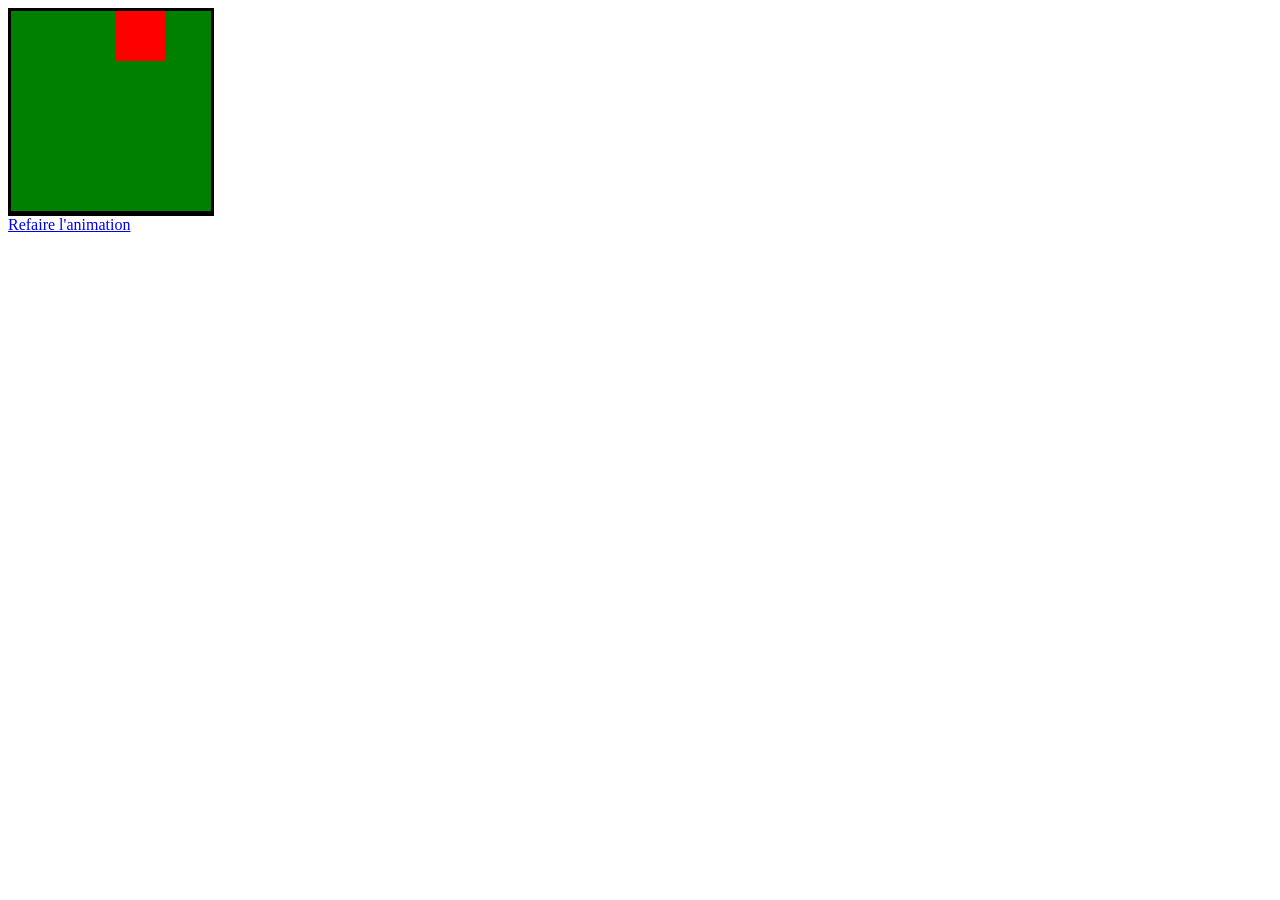
<file: www/animation/index.html>
<!DOCTYPE html>
<html>
<head>
	<title>Animation</title>
	<style type="text/css">
		#container {
			width: 200px;
			height: 200px;
			background: green;
			position: relative;
			border-bottom-style: solid;
			border-top-style: solid;
			border-left-style: solid;
			border-right-style: solid;

			
			
			border-bottom-width: 5px;
			border-top
		}
		#box {
			width: 50px;
			height: 50px;
			background: red;
			position: absolute;
		}
	</style>
</head>
<body>
	<div id="container">
		<div id="box"> </div>
	</div>
	<script type="text/javascript">
		window.onload = function() {
	var pos = 0;
	var dow = 0;
	// Box element
	var box = document.getElementById('box');
	var t = setInterval (moveDroite, 10);

	function moveGauche() {
		if(pos <= 0) {
			clearInterval(t);
		} else {
			pos--;
			box.style.left = pos+"px"
		}
	}

	function moveDroite() {
		if(pos >= 150) {
			clearInterval(t);
		} else {
			pos++;
			box.style.left = pos+"px"
		}
	}
}
	</script>
	<a href="index.html">Refaire l'animation</a>
</body>
</html>
</file>
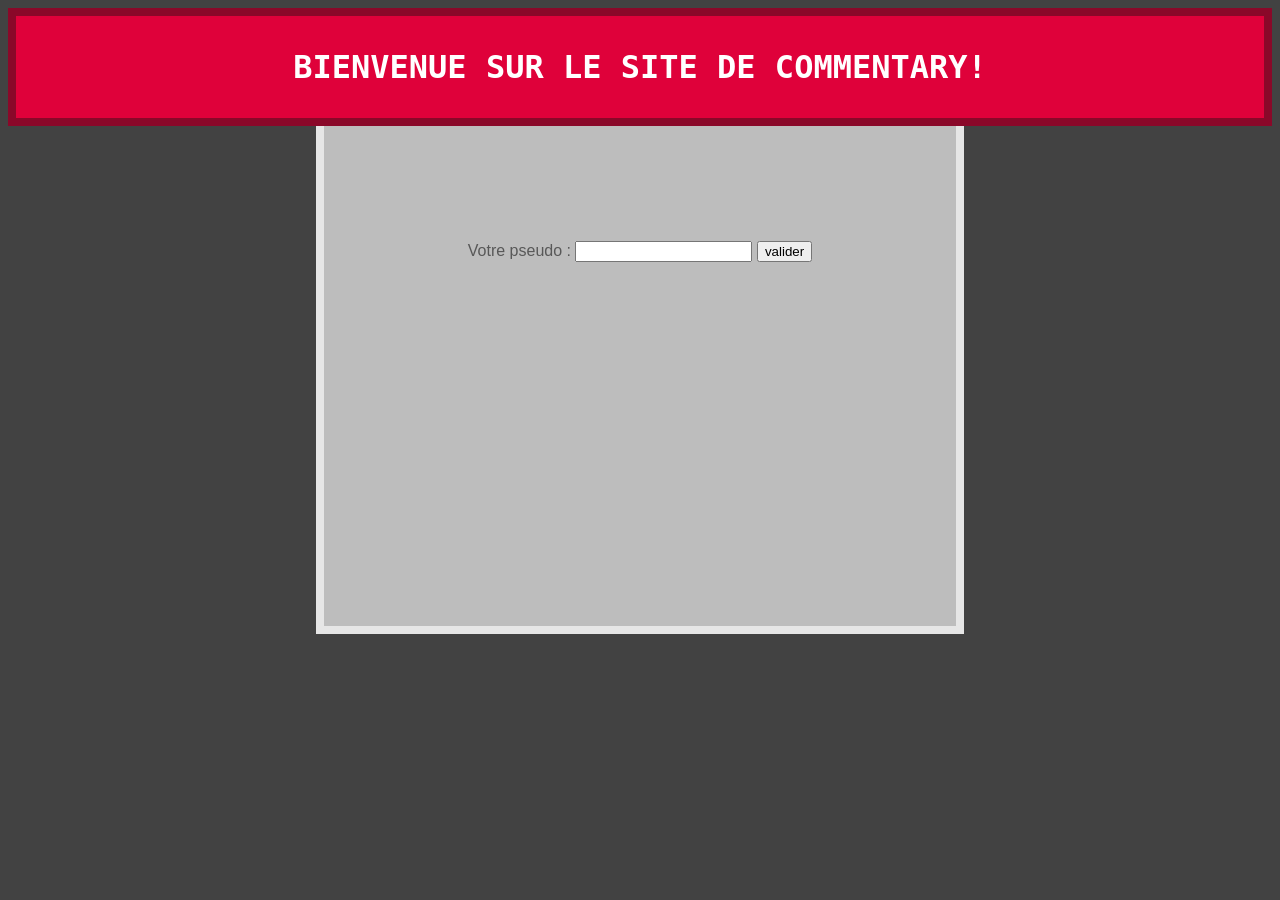
<file: www/RiotGAMES/index.html>
<!DOCTYPE html>
<html>
<head>
	<title>RitoPommes</title>
</head>
	<style type="text/css">
		#mep {
			border: 8px solid;
			border-color: #8A0829;
			background-color: #DF013A;
			margin: auto;
		}
		
		#mepp {
			font-family: monospace;
			font-weight: bold;
			color: white;
			font-size: 32px;
			text-align: center;
		}

		#div1 {
			border-right: 8px solid;
			border-bottom: 8px solid;
			border-left: 8px solid;
			border-color: #E6E6E6;
			width: 50%;
			height: 500px;
			margin: auto;
			background-color: #BDBDBD;
		}

		body {
			background-color: #424242;
		}

		form {
			color: #585858;
			text-align: center;
			line-height: 250px;
			font-family: sans-serif;
		}
	</style>
<body>


<div id="mep">
	<p id="mepp">BIENVENUE SUR LE SITE DE COMMENTARY!</p>
</div>

<div id="div1">
	<form action="after.php" method="post">

	Votre pseudo : <input type="text" name="pseudo" />
	<input type="submit" value="valider">

	</form>
</div>

</body>

</html>
</file>
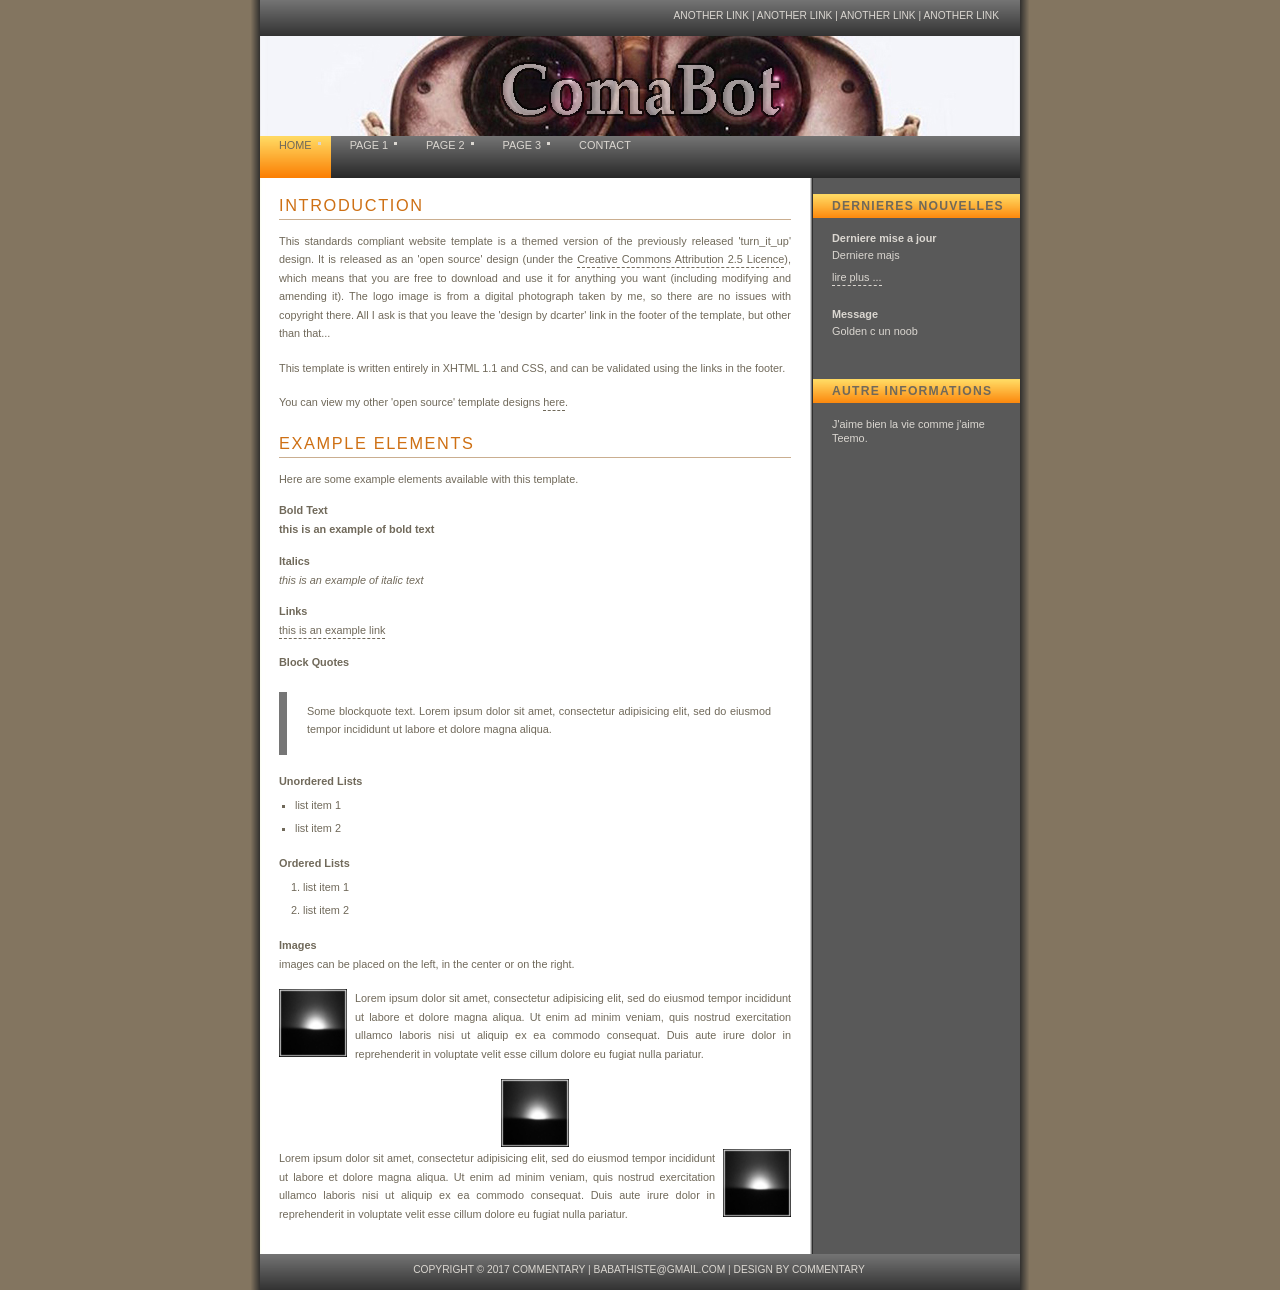
<file: www/site-template/index.html>
<!DOCTYPE html PUBLIC "-//W3C//DTD XHTML 1.1//EN" "http://www.w3.org/TR/xhtml11/DTD/xhtml11.dtd">
<html xmlns="http://www.w3.org/1999/xhtml" xml:lang="en">

<head>
  <title>template: home</title>
  <meta http-equiv="content-type" content="text/html; charset=iso-8859-1" />

  <!-- **** layout stylesheet **** -->
  <link rel="stylesheet" type="text/css" href="style/style.css" />

  <!-- **** colour scheme stylesheet **** -->
  <link rel="stylesheet" type="text/css" href="style/colour.css" />

</head>

<body>
  <div id="main">
    <div id="links">
      <!-- **** INSERT LINKS HERE **** -->
      <a href="#">another link</a> | <a href="#">another link</a> | <a href="#">another link</a> | <a href="#">another link</a>
    </div>
    <div id="logo"><h1></h1></div>
    <div id="content">
      <div id="menu">
        <ul>
          <li><a id="selected" href="index.html">home</a></li>
          <li><a href="page1.html">page 1</a></li>
          <li><a href="page2.html">page 2</a></li>
          <li><a href="page3.html">page 3</a></li>
          <li><a href="contact.html">contact</a></li>
        </ul>
      </div>
      <div id="column1">
        <div class="sidebaritem">
          <div class="sbihead">
            <h1>Dernieres nouvelles</h1>
          </div>
          <div class="sbicontent">
            <!-- **** INSERT NEWS ITEMS HERE **** -->
            <h2>Derniere mise a jour</h2>
            <p>Derniere majs</p>
            <p><a href="./index2.html">lire plus ...</a></p>
            <p></p>
            <p></p>
            <h2>Message</h2>
            <p>Golden c un noob</p>
          </div>
        </div>
        <div class="sidebaritem">
          <div class="sbihead">
            <h1>Autre informations</h1>
          </div>
          <div class="sbicontent">
            <!-- **** INSERT OTHER INFORMATION HERE **** -->
            <p>
              J'aime bien la vie comme j'aime Teemo.
            </p>
          </div>
        </div>
      </div>
      <div id="column2">
        <h1>introduction</h1>
        <!-- **** INSERT PAGE CONTENT HERE **** -->
        <p>
          This standards compliant website template is a themed version of the previously
          released 'turn_it_up' design. It is released as an 'open source' design
          (under the <a href="http://creativecommons.org/licenses/by/2.5">Creative Commons
          Attribution 2.5 Licence</a>), which means that you are free to download and use it
          for anything you want (including modifying and amending it). The logo image
          is from a digital photograph taken by me, so there are no issues with copyright
          there. All I ask is that you leave the 'design by dcarter' link in the footer of
          the template, but other than that...
        </p>
        <p>
          This template is written entirely in XHTML 1.1 and CSS, and can be validated
          using the links in the footer.
        </p>
        <p>
          You can view my other 'open source' template designs
          <a href="http://www.dcarter.co.uk/templates.html">here</a>.
        </p>
        <h1>example elements</h1>
        <p>Here are some example elements available with this template.</p>
        <h2>Bold Text</h2>
        <p><strong>this is an example of bold text</strong></p>
        <h2>Italics</h2>
        <p><i>this is an example of italic text</i></p>
        <h2>Links</h2>
        <p><a href="index.html">this is an example link</a></p>
        <h2>Block Quotes</h2>
        <blockquote>
          <p>
            Some blockquote text. Lorem ipsum dolor sit amet, consectetur adipisicing elit, sed do eiusmod tempor
            incididunt ut labore et dolore magna aliqua.
          </p>
        </blockquote>
        <h2>Unordered Lists</h2>
        <ul>
          <li>list item 1</li>
          <li>list item 2</li>
        </ul>
        <br />
        <h2>Ordered Lists</h2>
        <ol>
          <li>list item 1</li>
          <li>list item 2</li>
        </ol>
        <br />
        <h2>Images</h2>
        <p>images can be placed on the left, in the center or on the right.</p>
        <span class="left"><img src="style/graphic.jpg" alt="example graphic" /></span>
        <p>
          Lorem ipsum dolor sit amet, consectetur adipisicing elit, sed do eiusmod tempor
          incididunt ut labore et dolore magna aliqua. Ut enim ad minim veniam, quis nostrud
          exercitation ullamco laboris nisi ut aliquip ex ea commodo consequat. Duis aute
          irure dolor in reprehenderit in voluptate velit esse cillum dolore eu fugiat nulla
          pariatur.
        </p>
        <span class="center"><img src="style/graphic.jpg" alt="example graphic" /></span>
        <span class="right"><img src="style/graphic.jpg" alt="example graphic" /></span>
        <p>
          Lorem ipsum dolor sit amet, consectetur adipisicing elit, sed do eiusmod tempor
          incididunt ut labore et dolore magna aliqua. Ut enim ad minim veniam, quis nostrud
          exercitation ullamco laboris nisi ut aliquip ex ea commodo consequat. Duis aute
          irure dolor in reprehenderit in voluptate velit esse cillum dolore eu fugiat nulla
          pariatur.
        </p>
      </div>
    </div>
    <div id="footer">
      copyright &copy; 2017 Commentary | <a href="#">babathiste@gmail.com</a> | <a href="http://comasite-1.herokuapp.com/site">design by Commentary</a>
    </div>
  </div>
</body>
</html>
</file>
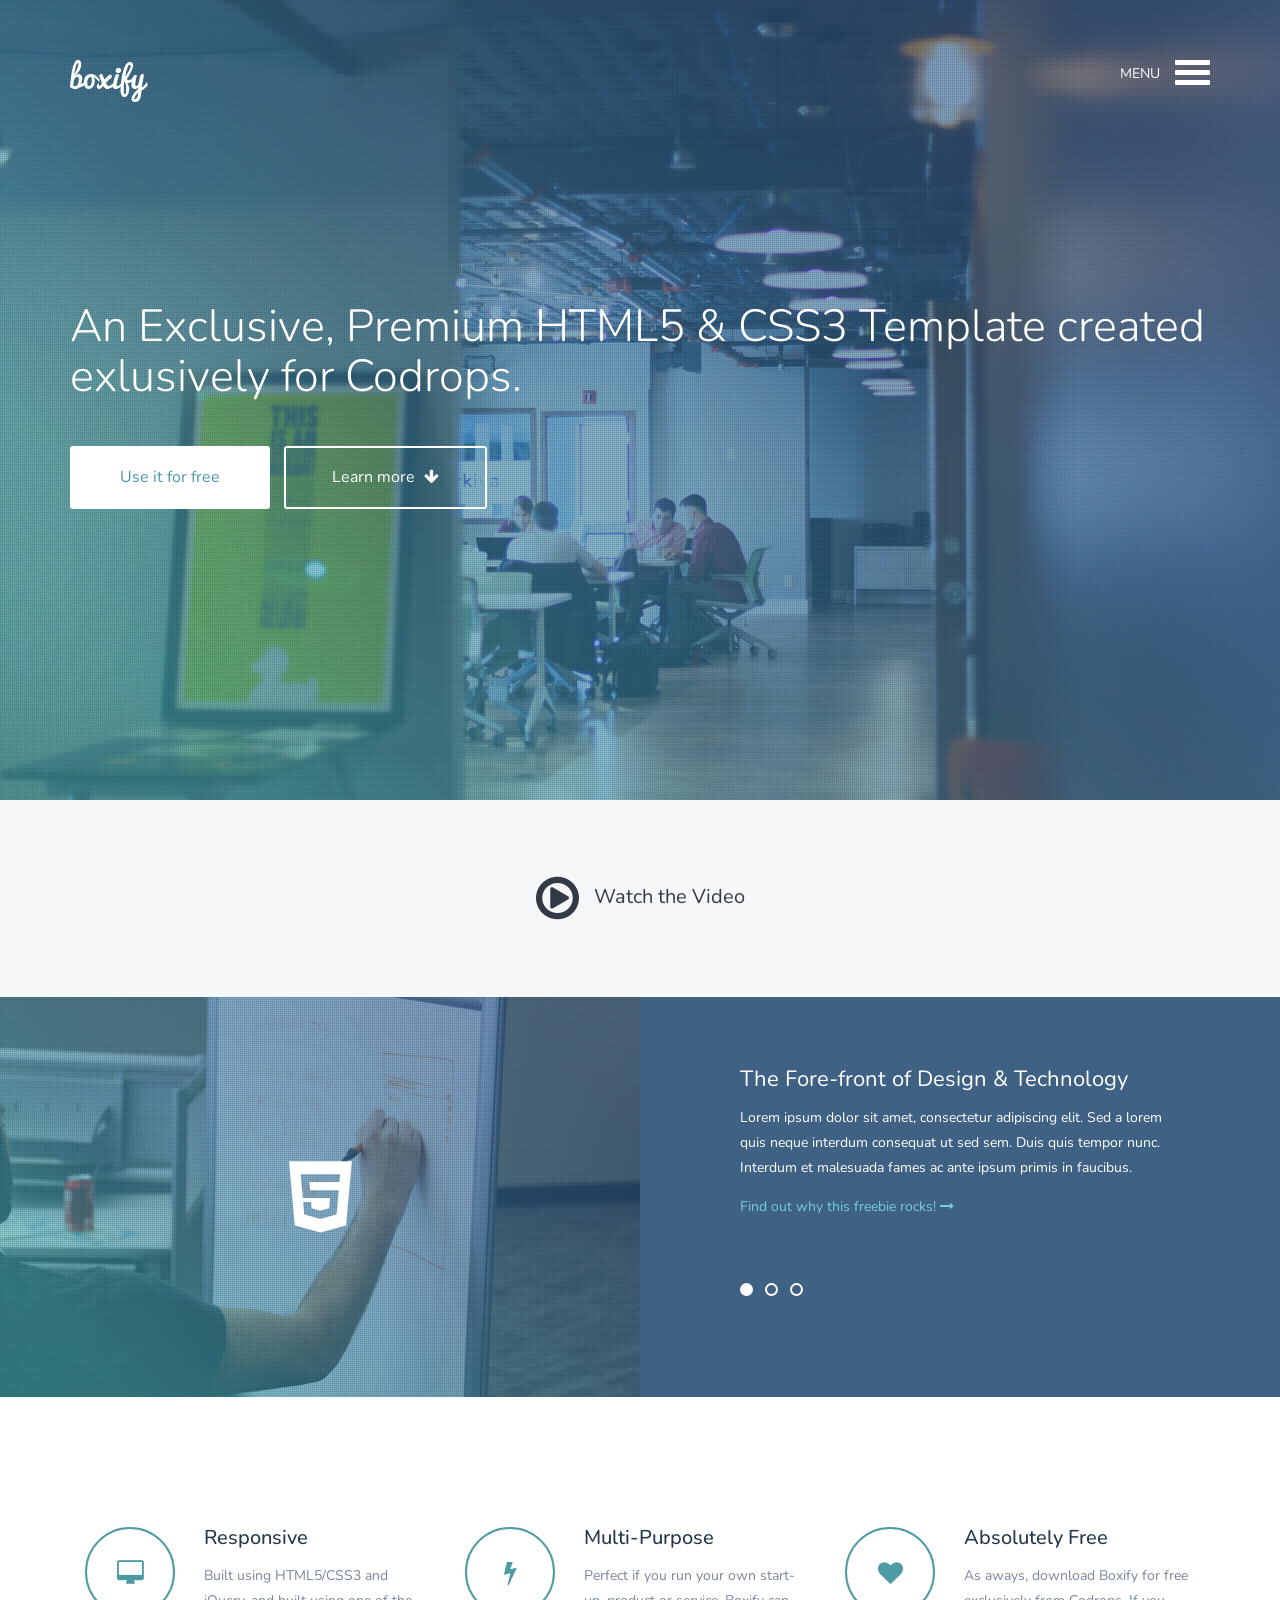
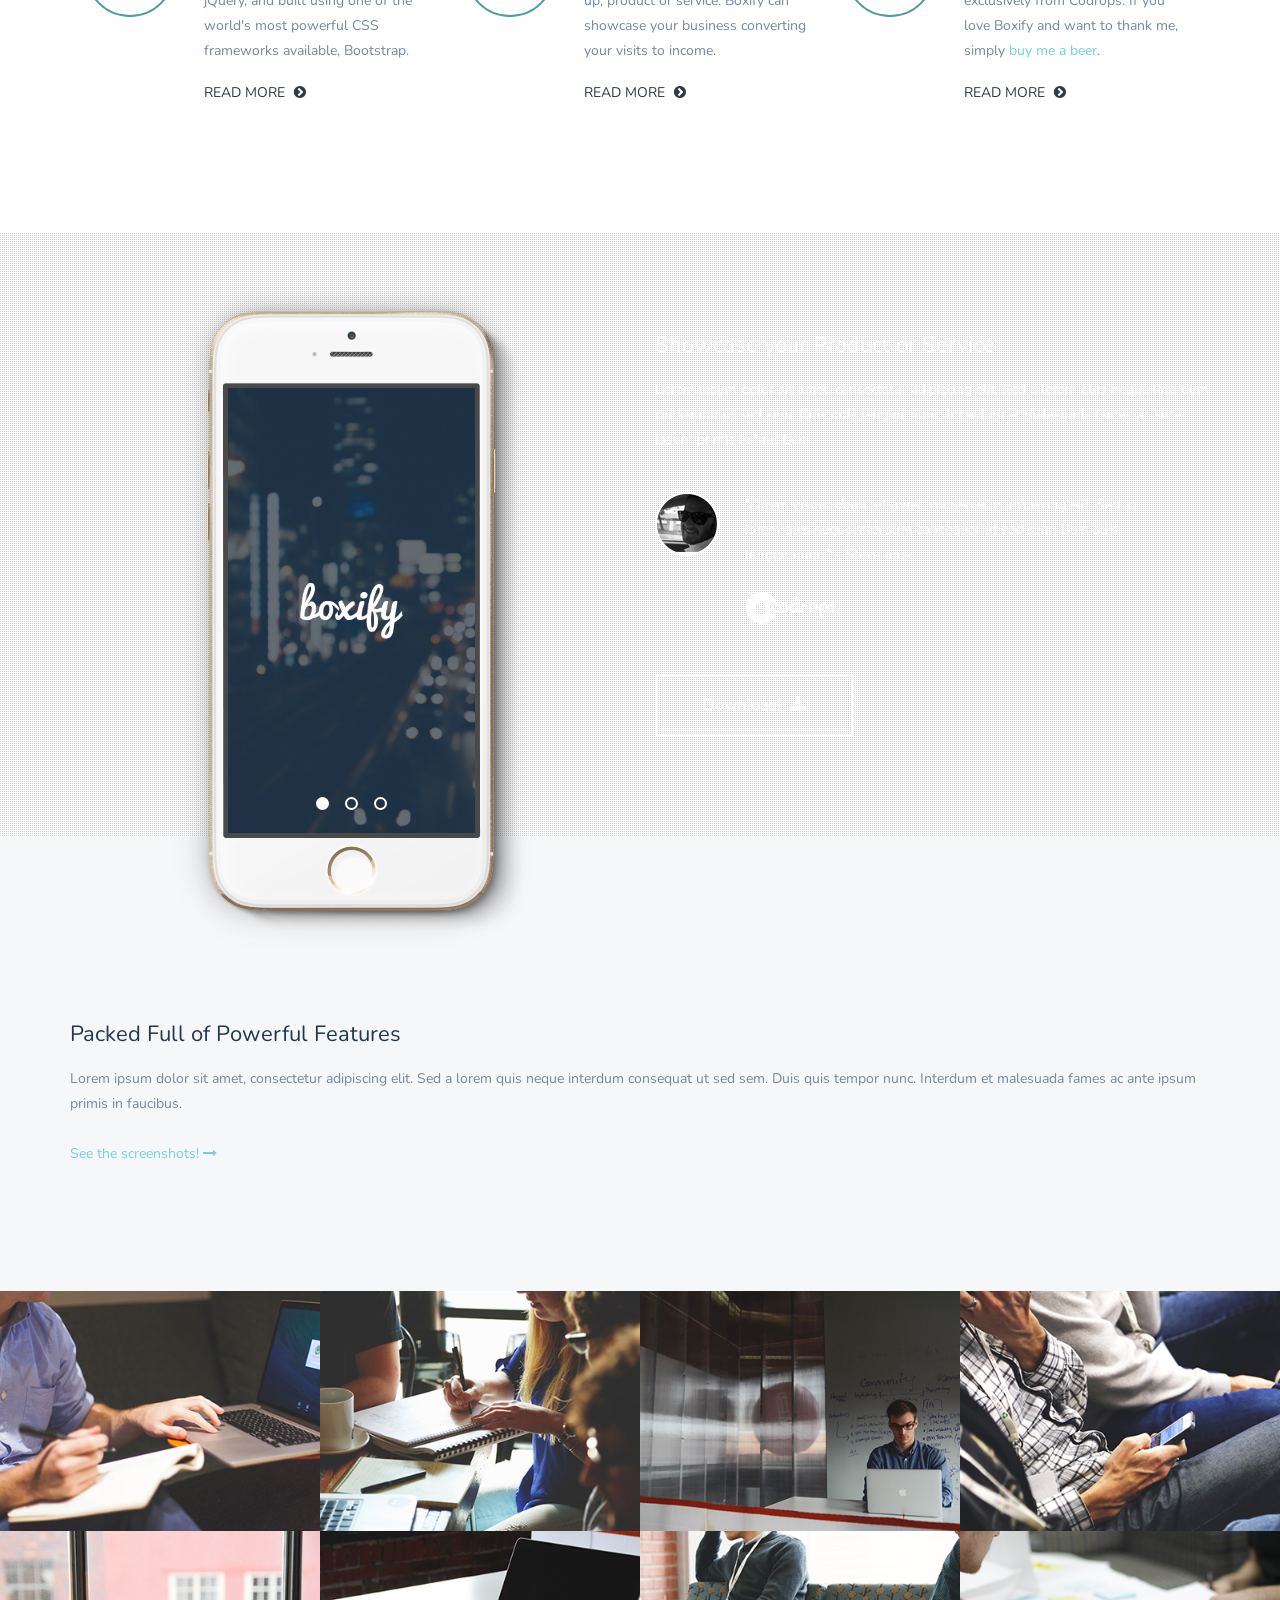
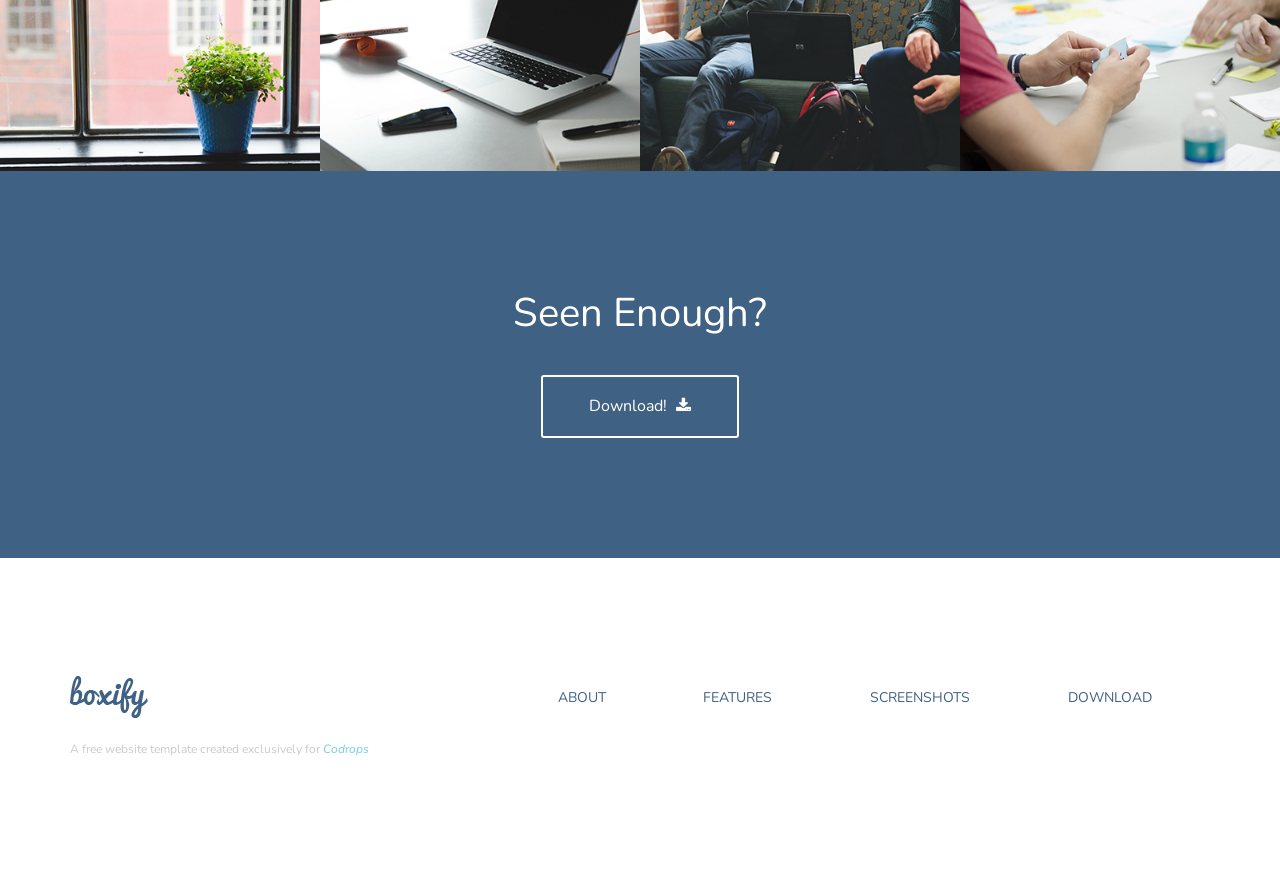
<file: www/site-template2/index.html>
<!DOCTYPE html>
<!--[if lt IE 7]>      <html class="no-js lt-ie9 lt-ie8 lt-ie7"> <![endif]-->
<!--[if IE 7]>         <html class="no-js lt-ie9 lt-ie8"> <![endif]-->
<!--[if IE 8]>         <html class="no-js lt-ie9"> <![endif]-->
<!--[if gt IE 8]><!--> <html class="no-js"> <!--<![endif]-->
<html lang="en" class="no-js">
	<head>
		<meta charset="utf-8">
		<meta http-equiv="X-UA-Compatible" content="IE=edge">
		<meta name="viewport" content="width=device-width, initial-scale=1">
		<title>Boxify: Free HTML5/CSS3 Template</title>
		<meta name="description" content="ComaBot" />
		<meta name="keywords" content="ComaBot bot discord discordjs musique music" />
		<meta name="author" content="" />
		<!-- Bootstrap -->
		<script src="js/modernizr.custom.js"></script>
		<link href="css/bootstrap.min.css" rel="stylesheet">
		<link href="css/jquery.fancybox.css" rel="stylesheet">
		<link href="css/flickity.css" rel="stylesheet" >
		<link href="css/animate.css" rel="stylesheet">
		<link href="http://maxcdn.bootstrapcdn.com/font-awesome/4.2.0/css/font-awesome.min.css" rel="stylesheet">
		<link href='http://fonts.googleapis.com/css?family=Nunito:400,300,700' rel='stylesheet' type='text/css'>
		<link href="css/styles.css" rel="stylesheet">
		<link href="css/queries.css" rel="stylesheet">
		<!-- Facebook and Twitter integration -->
		<meta property="og:title" content=""/>
		<meta property="og:image" content=""/>
		<meta property="og:url" content=""/>
		<meta property="og:site_name" content=""/>
		<meta property="og:description" content=""/>
		<meta name="twitter:title" content="" />
		<meta name="twitter:image" content="" />
		<meta name="twitter:url" content="" />
		<meta name="twitter:card" content="" />
		<!-- HTML5 Shim and Respond.js IE8 support of HTML5 elements and media queries -->
		<!-- WARNING: Respond.js doesn't work if you view the page via file:// -->
		<!--[if lt IE 9]>
		<script src="https://oss.maxcdn.com/libs/html5shiv/3.7.0/html5shiv.js"></script>
		<script src="https://oss.maxcdn.com/libs/respond.js/1.4.2/respond.min.js"></script>
		<![endif]-->
	</head>
	<body>
		<!--[if lt IE 7]>
		<p class="browsehappy">You are using an <strong>outdated</strong> browser. Please <a href="http://browsehappy.com/">upgrade your browser</a> to improve your experience.</p>
		<![endif]-->
		<!-- open/close -->
		<header>
			<section class="hero">
				<div class="texture-overlay"></div>
				<div class="container">
					<div class="row nav-wrapper">
						<div class="col-md-6 col-sm-6 col-xs-6 text-left">
							<a href="#"><img src="img/logo-white.png" alt="Boxify Logo"></a>
						</div>
						<div class="col-md-6 col-sm-6 col-xs-6 text-right navicon">
							<p>MENU</p><a id="trigger-overlay" class="nav_slide_button nav-toggle" href="#"><span></span></a>
						</div>
					</div>
					<div class="row hero-content">
						<div class="col-md-12">
							<h1 class="animated fadeInDown">An Exclusive, Premium HTML5 &amp; CSS3 Template created exlusively for Codrops.</h1>
							<a href="http://tympanus.net/codrops/?p=22554" class="use-btn animated fadeInUp">Use it for free</a> <a href="#about" class="learn-btn animated fadeInUp">Learn more <i class="fa fa-arrow-down"></i></a>
						</div>
					</div>
				</div>
			</section>
		</header>
		<section class="video" id="about">
			<div class="container">
				<div class="row">
					<div class="col-md-12 text-center">
						<h1><a href="http://www.youtube.com/embed/9No-FiEInLA?autoplay=1&wmode=opaque&fs=1" class="youtube-media"><i class="fa fa-play-circle-o"></i> Watch the Video</a></h1>
					</div>
				</div>
			</div>
		</section>
		<section class="features-intro">
			<div class="container-fluid">
				<div class="row">
					<div class="col-md-6 nopadding features-intro-img">
						<div class="features-bg">
							<div class="texture-overlay"></div>
							<div class="features-img wp1">
								<img src="img/html5-logo.png" alt="HTML5 Logo">
							</div>
						</div>
					</div>
					<div class="col-md-6 nopadding">
						<div class="features-slider">
								<ul class="slides" id="featuresSlider">
									<li>
										<h1>The Fore-front of Design &amp; Technology</h1>
										<p>Lorem ipsum dolor sit amet, consectetur adipiscing elit. Sed a lorem quis neque interdum consequat ut sed sem. Duis quis tempor nunc. Interdum et malesuada fames ac ante ipsum primis in faucibus.</p>
										<p><a href="#features" class="arrow-btn">Find out why this freebie rocks! <i class="fa fa-long-arrow-right"></i></a></p>
									</li>
									<li>
										<h1>Multi-Purpose User Centric Design</h1>
										<p>Lorem ipsum dolor sit amet, consectetur adipiscing elit. Sed a lorem quis neque interdum consequat ut sed sem. Duis quis tempor nunc. Interdum et malesuada fames ac ante ipsum primis in faucibus.</p>
										<p><a href="http://tympanus.net/codrops/?p=22554" class="arrow-btn">Find out why this freebie rocks! <i class="fa fa-long-arrow-right"></i></a></p>
									</li>
									<li>
										<h1>Made with Love, Released for Free</h1>
										<p>Lorem ipsum dolor sit amet, consectetur adipiscing elit. Sed a lorem quis neque interdum consequat ut sed sem. Duis quis tempor nunc. Interdum et malesuada fames ac ante ipsum primis in faucibus.</p>
										<p><a href="http://tympanus.net/codrops/?p=22554" class="arrow-btn">Find out why this freebie rocks! <i class="fa fa-long-arrow-right"></i></a></p>
									</li>
								</ul>
						</div>
					</div>
				</div>
			</div>
		</section>
		<section class="features-list" id="features">
			<div class="container">
				<div class="row">
					<div class="col-md-12">

						<div class="col-md-4 feature-1 wp2">
							<div class="feature-icon">
								<i class="fa fa-desktop"></i>
							</div>
							<div class="feature-content">
								<h1>Responsive</h1>
								<p>Built using HTML5/CSS3 and jQuery, and built using one of the world's most powerful CSS frameworks available, Bootstrap.</p>
								<a href="http://tympanus.net/codrops/?p=22554" class="read-more-btn">Read More <i class="fa fa-chevron-circle-right"></i></a>
							</div>
						</div>
						<div class="col-md-4 feature-2 wp2 delay-05s">
							<div class="feature-icon">
								<i class="fa fa-flash"></i>
							</div>
							<div class="feature-content">
								<h1>Multi-Purpose</h1>
								<p>Perfect if you run your own start-up, product or service. Boxify can showcase your business converting your visits to income.</p>
								<a href="http://tympanus.net/codrops/?p=22554" class="read-more-btn">Read More <i class="fa fa-chevron-circle-right"></i></a>
							</div>
						</div>
						<div class="col-md-4 feature-3 wp2 delay-1s">
							<div class="feature-icon">
								<i class="fa fa-heart"></i>
							</div>
							<div class="feature-content">
								<h1>Absolutely Free</h1>
								<p>As aways, download Boxify for free exclusively from Codrops. If you love Boxify and want to thank me, simply <a href="#">buy me a beer</a>. </p>
								<a href="http://tympanus.net/codrops/?p=22554" class="read-more-btn">Read More <i class="fa fa-chevron-circle-right"></i></a>
							</div>
						</div>

					</div>
				</div>
			</div>
		</section>
		<section class="showcase">
			<div class="showcase-wrap">
				<div class="texture-overlay"></div>
				<div class="container">
					<div class="row">
						<div class="col-md-6">
							<div class="device wp3">
								<div class="device-content">
									<div class="showcase-slider">
										<ul class="slides" id="showcaseSlider">
											<li>
												<img src="img/screen1.jpg" alt="Device Content Image">
											</li>
											<li>
												<img src="img/screen2.jpg" alt="Device Content Image">
											</li>
											<li>
												<img src="img/screen3.jpg" alt="Device Content Image">
											</li>
										</ul>
									</div>
								</div>
							</div>
						</div>
						<div class="col-md-6">
							<h1>Showcase your Product or Service</h1>
							<p>Lorem ipsum dolor sit amet, consectetur adipiscing elit. Sed a lorem quis neque interdum consequat ut sed sem. Duis quis tempor nunc. Interdum et malesuada fames ac ante ipsum primis in faucibus.</p>
							<blockquote class="team-quote">
								<div class="avatar"><img src="img/avatar.png" alt="User Avatar"></div>
								<p>"Lorem ipsum dolor sit amet, consectetur adipiscing elit. Sed a lorem quis neque interdum consequat ut sed sem. Duis quis tempor nunc." - Steve Jobs</p>
								<div class="logo-quote">
									<a href="http://tympanus.net/codrops/"><img src="img/codrops-logo.png" alt="Codrops Logo"></a>
								</div>
							</blockquote>
							<a href="http://tympanus.net/codrops/?p=22554" class="download-btn">Download! <i class="fa fa-download"></i></a>
						</div>
					</div>
				</div>
			</div>
		</section>

		<section class="screenshots-intro">
			<div class="container">
				<div class="row">
					<div class="col-md-12">
						<h1>Packed Full of Powerful Features</h1>
						<p>Lorem ipsum dolor sit amet, consectetur adipiscing elit. Sed a lorem quis neque interdum consequat ut sed sem. Duis quis tempor nunc. Interdum et malesuada fames ac ante ipsum primis in faucibus.</p>
						<p><a href="#screenshots" class="arrow-btn">See the screenshots! <i class="fa fa-long-arrow-right"></i></a></p>
					</div>
				</div>
			</div>
		</section>
		<section class="screenshots" id="screenshots">
			<div class="container-fluid">
				<div class="row">
					<ul class="grid">
						<li>
							<figure>
								<img src="img/01-screenshot.jpg" alt="Screenshot 01">
								<figcaption>
								<div class="caption-content">
									<a href="img/large/01.jpg" class="single_image">
										<i class="fa fa-search"></i><br>
										<p>Optimised For Design</p>
									</a>
								</div>
								</figcaption>
							</figure>
						</li>
						<li>
							<figure>
								<img src="img/02-screenshot.jpg" alt="Screenshot 01">
								<figcaption>
								<div class="caption-content">
									<a href="img/large/02.jpg" class="single_image">
										<i class="fa fa-search"></i><br>
										<p>User Centric Design</p>
									</a>
								</div>
								</figcaption>
							</figure>
						</li>
						<li>
							<figure>
								<img src="img/03-screenshot.jpg" alt="Screenshot 01">
								<figcaption>
								<div class="caption-content">
									<a href="img/large/03.jpg" class="single_image">
										<i class="fa fa-search"></i><br>
										<p>Responsive and Adaptive</p>
									</a>
								</div>
								</figcaption>
							</figure>
						</li>
						<li>
							<figure>
								<img src="img/04-screenshot.jpg" alt="Screenshot 01">
								<figcaption>
								<div class="caption-content">
									<a href="img/large/04.jpg" class="single_image">
										<i class="fa fa-search"></i><br>
										<p>Absolutely Free</p>
									</a>
								</div>
								</figcaption>
							</figure>
						</li>
					</ul>
				</div>
				<div class="row">
					<ul class="grid">
						<li>
							<figure>
								<img src="img/05-screenshot.jpg" alt="Screenshot 01">
								<figcaption>
								<div class="caption-content">
									<a href="img/large/05.jpg" class="single_image">
										<i class="fa fa-search"></i><br>
										<p>Multi-Purpose Design</p>
									</a>
								</div>
								</figcaption>
							</figure>
						</li>
						<li>
							<figure>
								<img src="img/06-screenshot.jpg" alt="Screenshot 01">
								<figcaption>
								<div class="caption-content">
									<a href="img/large/06.jpg" class="single_image">
										<i class="fa fa-search"></i><br>
										<p>Exclusive to Codrops</p>
									</a>
								</div>
								</figcaption>
							</figure>
						</li>
						<li>
							<figure>
								<img src="img/07-screenshot.jpg" alt="Screenshot 01">
								<figcaption>
								<div class="caption-content">
									<a href="img/large/07.jpg" class="single_image">
										<i class="fa fa-search"></i><br>
										<p>Made with Love</p>
									</a>
								</div>
								</figcaption>
							</figure>
						</li>
						<li>
							<figure>
								<img src="img/08-screenshot.jpg" alt="Screenshot 01">
								<figcaption>
								<div class="caption-content">
									<a href="img/large/08.jpg" class="single_image">
										<i class="fa fa-search"></i><br>
										<p>In Sydney, Australia</p>
									</a>
								</div>
								</figcaption>
							</figure>
						</li>
					</ul>
				</div>
			</div>
		</section>
		<section class="download" id="download">
			<div class="container">
				<div class="row">
					<div class="col-md-12 text-center wp4">
						<h1>Seen Enough?</h1>
						<a href="http://tympanus.net/codrops/?p=22554" class="download-btn">Download! <i class="fa fa-download"></i></a>
					</div>
				</div>
			</div>
		</section>
		<footer>
			<div class="container">
				<div class="row">
					<div class="col-md-5">
						<h1 class="footer-logo">
						<img src="img/logo-blue.png" alt="Footer Logo Blue">
						</h1>
						<p>A free website template created exclusively for <a href="http://tympanus.net/codrops/"><em>Codrops</em></a></p>
					</div>
					<div class="col-md-7">
						<ul class="footer-nav">
							<li><a href="#about">About</a></li>
							<li><a href="#features">Features</a></li>
							<li><a href="#screenshots">Screenshots</a></li>
							<li><a href="#download">Download</a></li>
						</ul>
					</div>
				</div>
			</div>
		</footer>
		<div class="overlay overlay-boxify">
			<nav>
				<ul>
					<li><a href="#about"><i class="fa fa-heart"></i>About</a></li>
					<li><a href="#features"><i class="fa fa-flash"></i>Features</a></li>
				</ul>
				<ul>
					<li><a href="#screenshots"><i class="fa fa-desktop"></i>Screenshots</a></li>
					<li><a href="#download"><i class="fa fa-download"></i>Download</a></li>
				</ul>
			</nav>
		</div>
		<!-- jQuery (necessary for Bootstrap's JavaScript plugins) -->
		<script src="js/min/toucheffects-min.js"></script>
		<script src="https://ajax.googleapis.com/ajax/libs/jquery/1.11.0/jquery.min.js"></script>
		<script src="js/flickity.pkgd.min.js"></script>
		<script src="js/jquery.fancybox.pack.js"></script>
		<!-- Include all compiled plugins (below), or include individual files as needed -->
		<script src="js/retina.js"></script>
		<script src="js/waypoints.min.js"></script>
		<script src="js/bootstrap.min.js"></script>
		<script src="js/min/scripts-min.js"></script>
		<!-- Google Analytics: change UA-XXXXX-X to be your site's ID. -->
		<script>
		(function(b,o,i,l,e,r){b.GoogleAnalyticsObject=l;b[l]||(b[l]=
		function(){(b[l].q=b[l].q||[]).push(arguments)});b[l].l=+new Date;
		e=o.createElement(i);r=o.getElementsByTagName(i)[0];
		e.src='//www.google-analytics.com/analytics.js';
		r.parentNode.insertBefore(e,r)}(window,document,'script','ga'));
		ga('create','UA-XXXXX-X');ga('send','pageview');
		</script>
	</body>
</html>
</file>
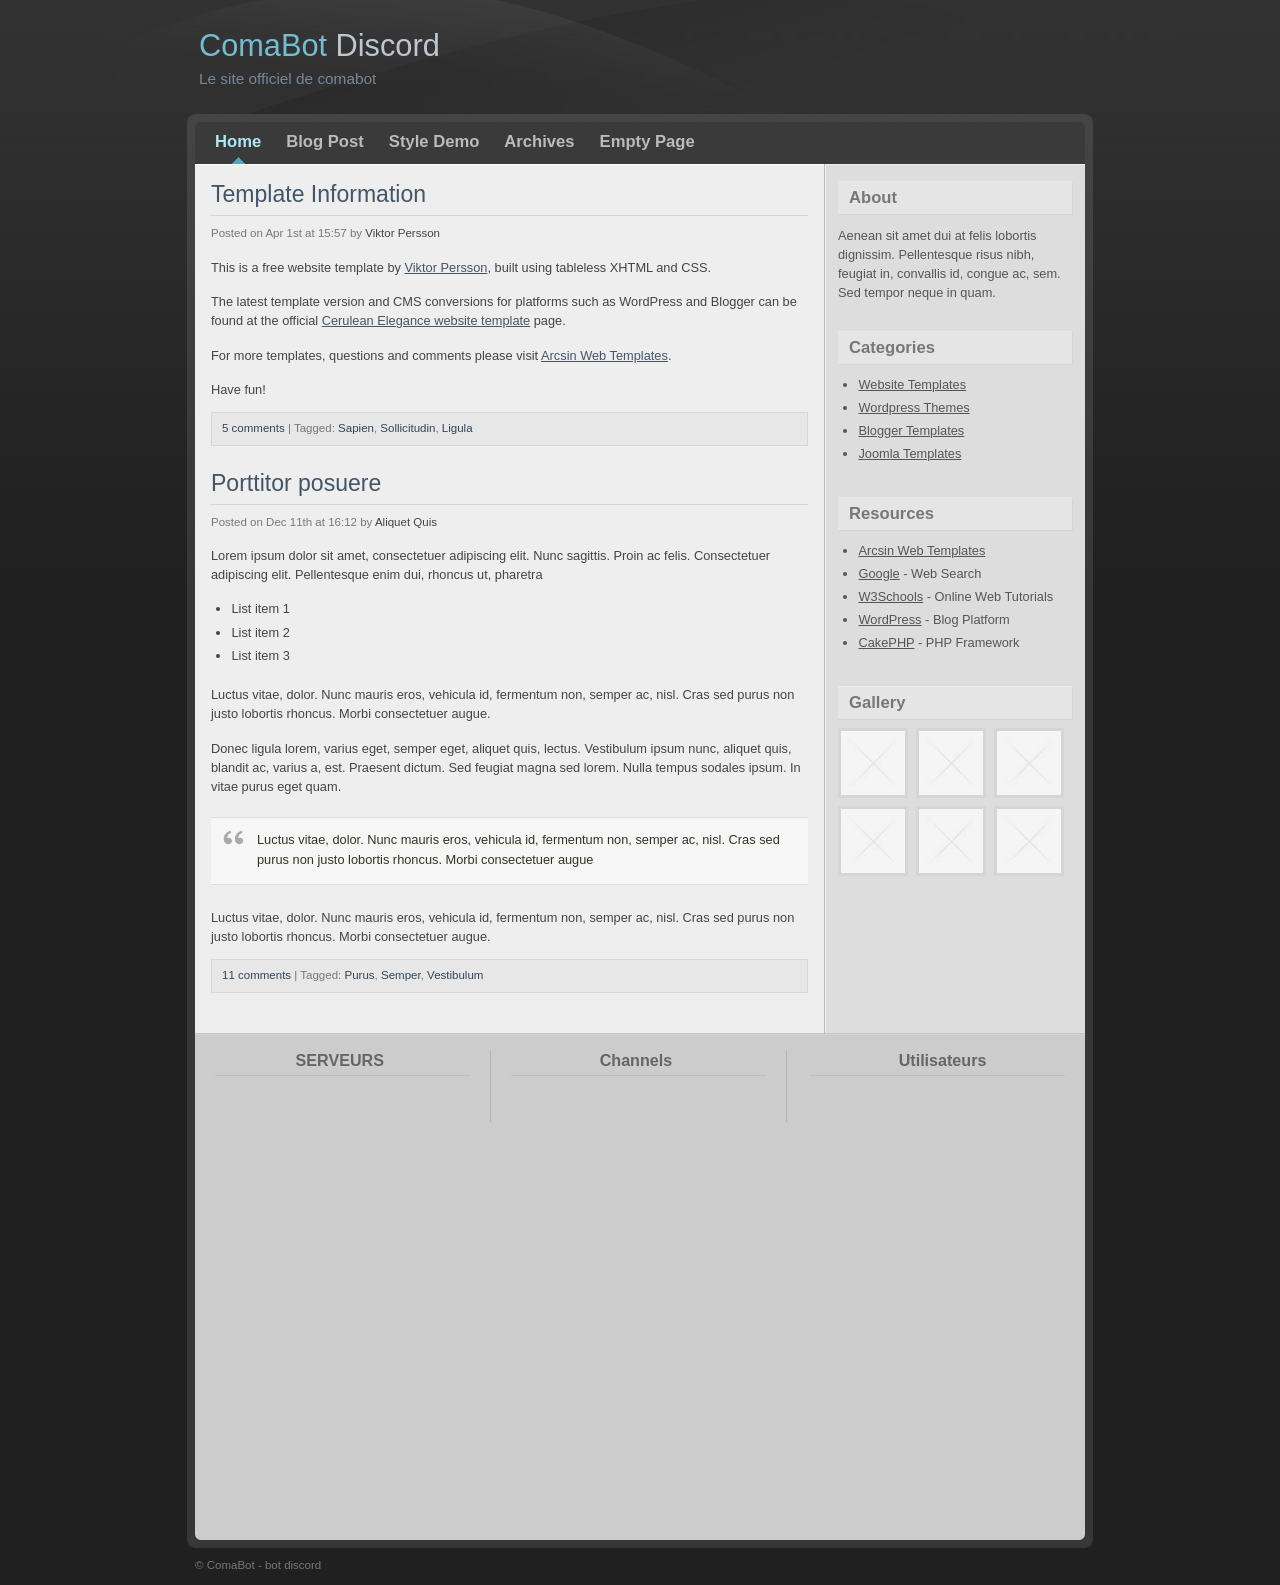
<file: www/template2/index.html>
<!DOCTYPE html PUBLIC "-//W3C//DTD XHTML 1.0 Transitional//EN" "http://www.w3.org/TR/xhtml1/DTD/xhtml1-transitional.dtd">
<html xmlns="http://www.w3.org/1999/xhtml" dir="ltr">

<head>
	<meta http-equiv="content-type" content="text/html; charset=UTF-8"/>
	<meta name="description" content=""/>
	<meta name="keywords" content="" />
	<meta name="author" content="" />
	<script src="https://ajax.googleapis.com/ajax/libs/jquery/3.2.1/jquery.min.js"></script>
	<link rel="stylesheet" type="text/css" href="style.css" media="screen" />
	<title>ComaBot</title>
	
</head>

<body id="top">

<div id="layout_wrapper_outer">
<div id="layout_wrapper">

	<div id="layout_top">

		<div id="site_title">
			<h1><a href="#">ComaBot <span>Discord</span></a></h1>
			<h2>Le site officiel de comabot</h2>
		</div>

	</div>

	<div id="layout_body_outer">
	<div id="layout_body">

		<div id="navigation">

			<div id="nav1">

				<ul>
					<li class="current_page_item"><a href="index.html">Home</a></li>
					<li><a href="blog_post.html">Blog Post</a></li>
					<li><a href="style_demo.html">Style Demo</a></li>
					<li><a href="archives.html">Archives</a></li>
					<li><a href="empty_page.html">Empty Page</a></li>
				</ul>

				<div class="clearer">&nbsp;</div>

			</div>

		</div>

		<div id="main">

			<div class="left" id="content_outer">
				<div id="content">

					<div class="post">

						<div class="post_title"><h2><a href="#">Template Information</a></h2></div>
						<div class="post_date">Posted on Apr 1st at 15:57 by <a href="#">Viktor Persson</a></div>

						<div class="post_body">

							<p>This is a free website template by <a href="https://vikpe.org/">Viktor Persson</a>, built using tableless XHTML and CSS.</p>

							<p>The latest template version and CMS conversions for platforms such as WordPress and Blogger can be found at the official <a href="https://vikpe.org/archive/arcsin-web-templates/cerulean-elegance-website-template/">Cerulean Elegance website template</a> page.</p>

							<p>For more templates, questions and comments please visit <a href="https://vikpe.org/archive/arcsin-web-templates/">Arcsin Web Templates</a>.</p>

							<p>Have fun!</p>

						</div>

						<div class="post_meta">
							<a href="#">5 comments</a> | Tagged: <a href="#">Sapien</a>, <a href="#">Sollicitudin</a>, <a href="#">Ligula</a>
						</div>

					</div>

					<div class="post">

						<div class="post_title"><h2><a href="#">Porttitor posuere</a></h2></div>
						<div class="post_date">Posted on Dec 11th at 16:12 by <a href="#">Aliquet Quis</a></div>

						<div class="post_body">

							<p>Lorem ipsum dolor sit amet, consectetuer adipiscing elit. Nunc sagittis. Proin ac felis. Consectetuer adipiscing elit. Pellentesque enim dui, rhoncus ut, pharetra</p>

							<ul>
								<li>List item 1</li>
								<li>List item 2</li>
								<li>List item 3</li>
							</ul>

							<p>Luctus vitae, dolor. Nunc mauris eros, vehicula id, fermentum non, semper ac, nisl. Cras sed purus non justo lobortis rhoncus. Morbi consectetuer augue.</p>

							<p>Donec ligula lorem, varius eget, semper eget, aliquet quis, lectus. Vestibulum ipsum nunc, aliquet quis, blandit ac, varius a, est. Praesent dictum. Sed feugiat magna sed lorem. Nulla tempus sodales ipsum. In vitae purus eget quam.</p>

							<blockquote><p>Luctus vitae, dolor. Nunc mauris eros, vehicula id, fermentum non, semper ac, nisl. Cras sed purus non justo lobortis rhoncus. Morbi consectetuer augue</p></blockquote>

							<p>Luctus vitae, dolor. Nunc mauris eros, vehicula id, fermentum non, semper ac, nisl. Cras sed purus non justo lobortis rhoncus. Morbi consectetuer augue.</p>


						</div>

						<div class="post_meta">
							<a href="#">11 comments</a> | Tagged: <a href="#">Purus</a>, <a href="#">Semper</a>, <a href="#">Vestibulum</a>
						</div>

					</div>

				</div>
			</div>

			<div class="right" id="sidebar_outer">
				<div id="sidebar">

					<div class="box">

						<div class="box_title">About</div>

						<div class="box_content">
							<p>Aenean sit amet dui at felis lobortis dignissim. Pellentesque risus nibh, feugiat in, convallis id, congue ac, sem. Sed tempor neque in quam.</p>
						</div>

					</div>

					<div class="box">

						<div class="box_title">Categories</div>

						<div class="box_content">
							<ul>
								<li><a href="https://vikpe.org/archive/arcsin-web-templates/category/website-templates/">Website Templates</a></li>
								<li><a href="https://vikpe.org/archive/arcsin-web-templates/category/wordpress-themes/">Wordpress Themes</a></li>
								<li><a href="https://vikpe.org/archive/arcsin-web-templates/category/blogger-templates/">Blogger Templates</a></li>
								<li><a href="https://vikpe.org/archive/arcsin-web-templates/category/joomla-templates/">Joomla Templates</a></li>
							</ul>
						</div>

					</div>

					<div class="box">

						<div class="box_title">Resources</div>

						<div class="box_content">
							<ul>
								<li><a href="https://vikpe.org/archive/arcsin-web-templates/">Arcsin Web Templates</a></li>
								<li><a href="http://www.google.com/" rel="nofollow">Google</a> - Web Search</li>
								<li><a href="http://www.w3schools.com/" rel="nofollow">W3Schools</a> - Online Web Tutorials</li>
								<li><a href="http://www.wordpress.org/" rel="nofollow">WordPress</a> - Blog Platform</li>
								<li><a href="http://cakephp.org/" rel="nofollow">CakePHP</a> - PHP Framework</li>
							</ul>
						</div>

					</div>

					<div class="box">

						<div class="box_title">Gallery</div>

						<div class="box_content">

							<div class="thumbnails">

								<a href="#" class="thumb"><img src="sample-thumbnail.jpg" width="64" height="64" alt="" /></a>
								<a href="#" class="thumb"><img src="sample-thumbnail.jpg" width="64" height="64" alt="" /></a>
								<a href="#" class="thumb"><img src="sample-thumbnail.jpg" width="64" height="64" alt="" /></a>
								<a href="#" class="thumb"><img src="sample-thumbnail.jpg" width="64" height="64" alt="" /></a>
								<a href="#" class="thumb"><img src="sample-thumbnail.jpg" width="64" height="64" alt="" /></a>
								<a href="#" class="thumb"><img src="sample-thumbnail.jpg" width="64" height="64" alt="" /></a>

								<div class="clearer">&nbsp;</div>

							</div>

						</div>

					</div>

				</div>
			</div>

			<div class="clearer">&nbsp;</div>

		</div>

		<div id="dashboard">
			<div id="dashboard_inner">

				<div class="col3 left">
					<div class="col3_content">

						<div class="col_title">&emsp;&emsp;&emsp;&emsp;&ensp;&ensp;SERVEURS</div>
						<ul>
							<li id="serveur">&ensp;&ensp;&ensp;&ensp;&ensp;&emsp;&emsp;&emsp;&emsp;&emsp;&emsp;&emsp;</li>
						</ul>

					</div>
				</div>

				<div class="col3mid left">
					<div class="col3_content">

						<div class="col_title">&emsp;&emsp;&emsp;&emsp;&ensp;&ensp;&ensp;Channels</div>
						<ul>
							<li id="channels">&ensp;&ensp;&ensp;&ensp;&ensp;&emsp;&emsp;&emsp;&emsp;&emsp;&emsp;&emsp;&ensp;</li>
						</ul>
						<br />
						
					</div>
				</div>

				<div class="col3 right">
					<div class="col3_content">

						<div class="col_title">&emsp;&emsp;&emsp;&emsp;&ensp;&ensp;&ensp;Utilisateurs</div>
						<ul>
							<li id="users">&ensp;&ensp;&ensp;&ensp;&ensp;&emsp;&emsp;&emsp;&emsp;&emsp;&emsp;&emsp;&ensp;</li>
						</ul>

					</div>
				</div>
					<script>
							$.get("https://api.myjson.com/bins/1gow8z", function(data, textStatus, jqXHR) {
								$('#serveur').text($('#serveur').text() + ' ' + data.serveurs)
								$('#channels').text($('#channels').text() + ' ' + data.channels)
								$('#users').text($('#users').text() + ' ' + data.users)
							});
							
						</script>
				<div class="clearer">&nbsp;</div>

				<iframe src="https://discordapp.com/widget?id=354335597957087243&theme=dark" width="250" height="400" allowtransparency="true" frameborder="0"></iframe>
				<embed height='400' width='400' src='https://widgetbot.io/embed/354335597957087243/354335597957087245/0003/' />
			</div>
		</div>

	</div>
	</div>

	<div id="footer">

		<div class="left">
			&copy; ComaBot - bot discord
		</div>
		

		<div class="clearer">&nbsp;</div>

	</div>

</div>
</div>

</body>
</html>
</file>
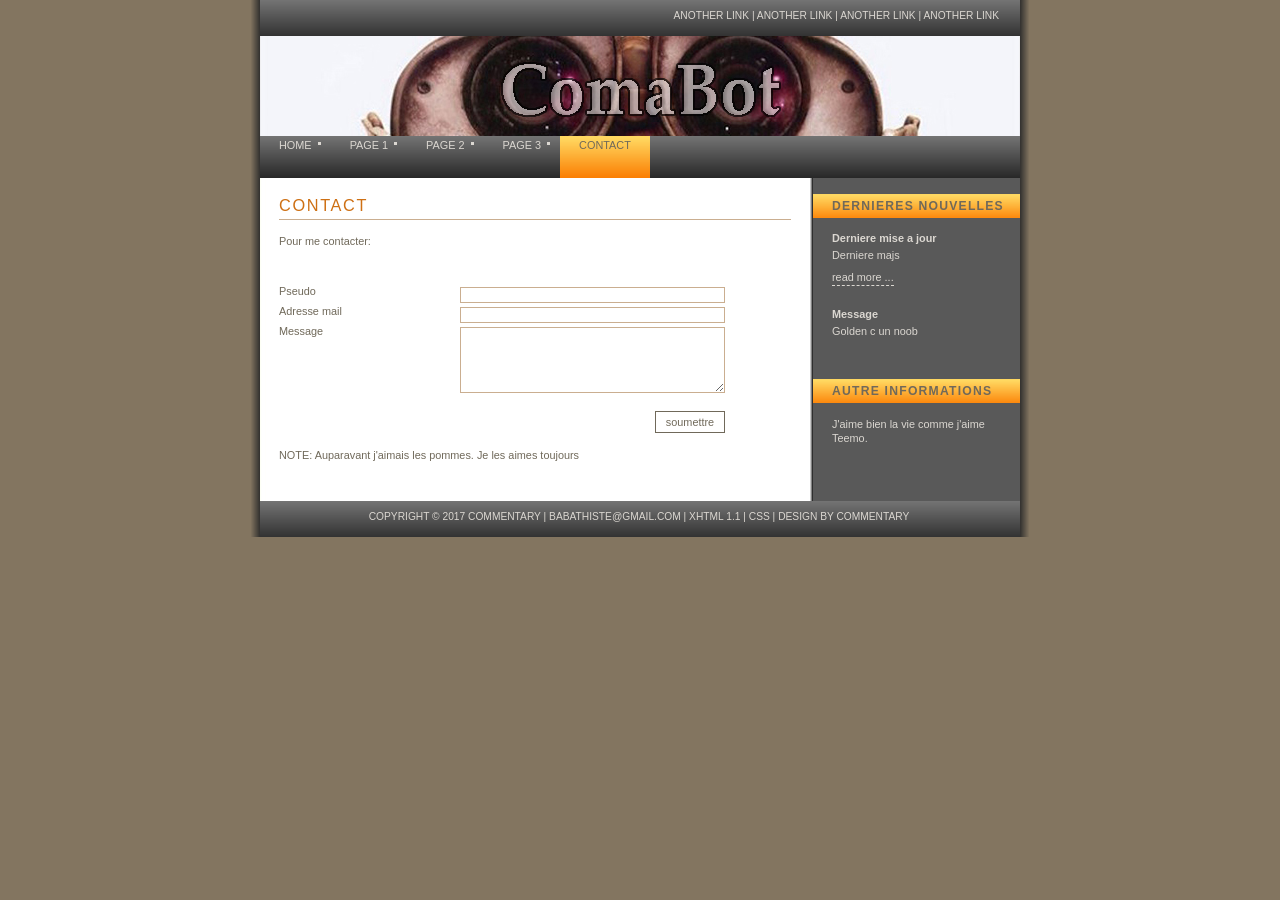
<file: www/site-template/contact.html>
<!DOCTYPE html PUBLIC "-//W3C//DTD XHTML 1.1//EN" "http://www.w3.org/TR/xhtml11/DTD/xhtml11.dtd">
<html xmlns="http://www.w3.org/1999/xhtml" xml:lang="en">

<head>
  <title>template: contact</title>
  <meta http-equiv="content-type" content="text/html; charset=iso-8859-1" />

  <!-- **** layout stylesheet **** -->
  <link rel="stylesheet" type="text/css" href="style/style.css" />

  <!-- **** colour scheme stylesheet **** -->
  <link rel="stylesheet" type="text/css" href="style/colour.css" />

</head>

<body>
  <div id="main">
    <div id="links">
      <!-- **** INSERT LINKS HERE **** -->
      <a href="#">another link</a> | <a href="#">another link</a> | <a href="#">another link</a> | <a href="#">another link</a>
    </div>
    <div id="logo"><h1></h1></div>
    <div id="content">
      <div id="menu">
        <ul>
          <li><a href="index.html">home</a></li>
          <li><a href="page1.html">page 1</a></li>
          <li><a href="page2.html">page 2</a></li>
          <li><a href="page3.html">page 3</a></li>
          <li><a id="selected" href="contact.html">contact</a></li>
        </ul>
      </div>
      <div id="column1">
        <div class="sidebaritem">
          <div class="sbihead">
            <h1>Dernieres nouvelles</h1>
          </div>
          <div class="sbicontent">
            <!-- **** INSERT NEWS ITEMS HERE **** -->
            <h2>Derniere mise a jour</h2>
            <p>Derniere majs</p>
            <p><a href="#">read more ...</a></p>
            <p></p>
            <p></p>
            <h2>Message</h2>
            <p>Golden c un noob</p>
          </div>
        </div>
        <div class="sidebaritem">
          <div class="sbihead">
            <h1>Autre informations</h1>
          </div>
          <div class="sbicontent">
            <!-- **** INSERT OTHER INFORMATION HERE **** -->
            <p>
              J'aime bien la vie comme j'aime Teemo.
            </p>
          </div>
        </div>
      </div>
      <div id="column2">
        <h1>contact</h1>
        <!-- **** INSERT PAGE CONTENT HERE **** -->
        <form action="#">
          <p>Pour me contacter:<br /><br /></p>
          <div class="row">
            <span class="formlabel">Pseudo</span>
            <span class="forminput"><input type="text" name="yourname" /></span>
          </div>
          <div class="row">
            <span class="formlabel">Adresse mail</span>
            <span class="forminput"><input type="text" name="youremail" /></span>
          </div>
          <div class="row">
            <span class="formlabel">Message</span>
            <span class="forminput"><textarea rows="5" cols="18" name="yourenquiry" class="textarea"></textarea></span>
          </div>
          <div class="spacer">&nbsp;</div>
          <div class="row">
            <span class="formlabel"></span>
            <span class="forminput"><input type="submit" value="soumettre" class="submit" /></span>
          </div>
          <p><br /><br />NOTE: Auparavant j'aimais les pommes. Je les aimes toujours</p>
        </form>
      </div>
    </div>
    <div id="footer">
      copyright &copy; 2017 Commentary | <a href="#">babathiste@gmail.com</a> | <a href="http://validator.w3.org/check?uri=referer">XHTML 1.1</a> | <a href="http://jigsaw.w3.org/css-validator/check/referer">CSS</a> | <a href="http://www.dcarter.co.uk">design by Commentary</a>
    </div>
  </div>
</body>
</html>
</file>
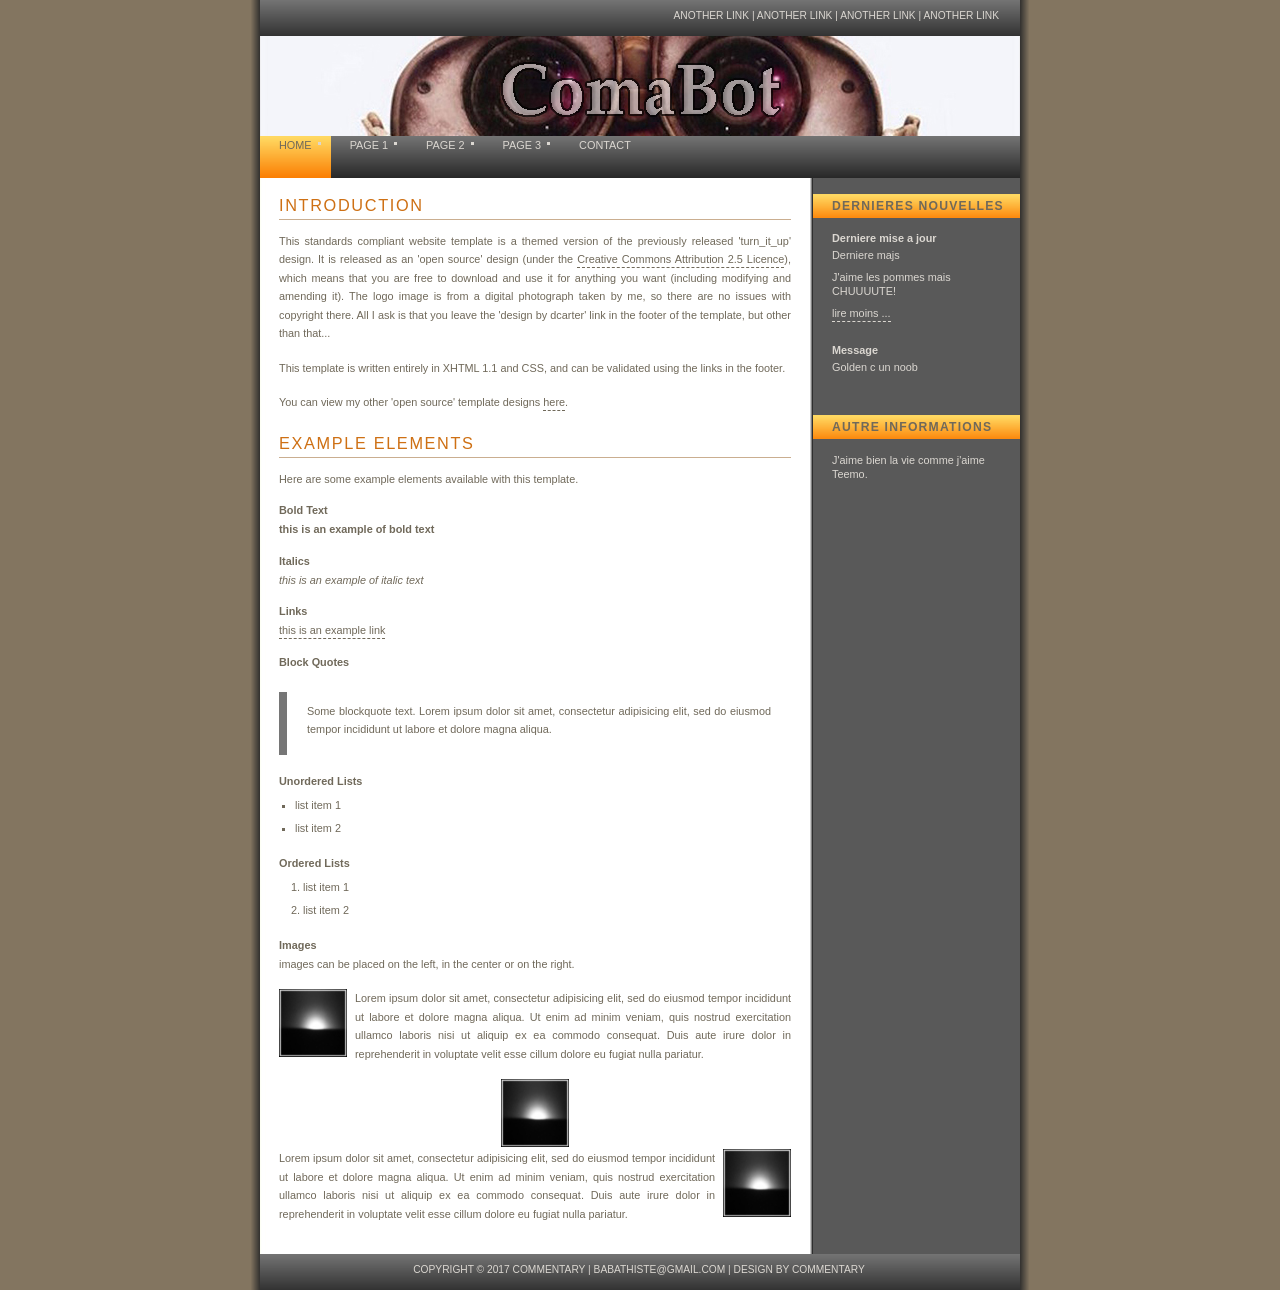
<file: www/site-template/index2.html>
<!DOCTYPE html PUBLIC "-//W3C//DTD XHTML 1.1//EN" "http://www.w3.org/TR/xhtml11/DTD/xhtml11.dtd">
<html xmlns="http://www.w3.org/1999/xhtml" xml:lang="en">

<head>
  <title>template: home</title>
  <meta http-equiv="content-type" content="text/html; charset=iso-8859-1" />

  <!-- **** layout stylesheet **** -->
  <link rel="stylesheet" type="text/css" href="style/style.css" />

  <!-- **** colour scheme stylesheet **** -->
  <link rel="stylesheet" type="text/css" href="style/colour.css" />

</head>

<body>
  <div id="main">
    <div id="links">
      <!-- **** INSERT LINKS HERE **** -->
      <a href="#">another link</a> | <a href="#">another link</a> | <a href="#">another link</a> | <a href="#">another link</a>
    </div>
    <div id="logo"><h1></h1></div>
    <div id="content">
      <div id="menu">
        <ul>
          <li><a id="selected" href="index.html">home</a></li>
          <li><a href="page1.html">page 1</a></li>
          <li><a href="page2.html">page 2</a></li>
          <li><a href="page3.html">page 3</a></li>
          <li><a href="contact.html">contact</a></li>
        </ul>
      </div>
      <div id="column1">
        <div class="sidebaritem">
          <div class="sbihead">
            <h1>Dernieres nouvelles</h1>
          </div>
          <div class="sbicontent">
            <!-- **** INSERT NEWS ITEMS HERE **** -->
            <h2>Derniere mise a jour</h2>
            <p>Derniere majs</p>
            <p>J'aime les pommes mais CHUUUUTE!</p>
            <p><a href="./index.html">lire moins ...</a></p>
            <p></p>
            <p></p>
            <h2>Message</h2>
            <p>Golden c un noob</p>
          </div>
        </div>
        <div class="sidebaritem">
          <div class="sbihead">
            <h1>Autre informations</h1>
          </div>
          <div class="sbicontent">
            <!-- **** INSERT OTHER INFORMATION HERE **** -->
            <p>
              J'aime bien la vie comme j'aime Teemo.
            </p>
          </div>
        </div>
      </div>
      <div id="column2">
        <h1>introduction</h1>
        <!-- **** INSERT PAGE CONTENT HERE **** -->
        <p>
          This standards compliant website template is a themed version of the previously
          released 'turn_it_up' design. It is released as an 'open source' design
          (under the <a href="http://creativecommons.org/licenses/by/2.5">Creative Commons
          Attribution 2.5 Licence</a>), which means that you are free to download and use it
          for anything you want (including modifying and amending it). The logo image
          is from a digital photograph taken by me, so there are no issues with copyright
          there. All I ask is that you leave the 'design by dcarter' link in the footer of
          the template, but other than that...
        </p>
        <p>
          This template is written entirely in XHTML 1.1 and CSS, and can be validated
          using the links in the footer.
        </p>
        <p>
          You can view my other 'open source' template designs
          <a href="http://www.dcarter.co.uk/templates.html">here</a>.
        </p>
        <h1>example elements</h1>
        <p>Here are some example elements available with this template.</p>
        <h2>Bold Text</h2>
        <p><strong>this is an example of bold text</strong></p>
        <h2>Italics</h2>
        <p><i>this is an example of italic text</i></p>
        <h2>Links</h2>
        <p><a href="index.html">this is an example link</a></p>
        <h2>Block Quotes</h2>
        <blockquote>
          <p>
            Some blockquote text. Lorem ipsum dolor sit amet, consectetur adipisicing elit, sed do eiusmod tempor
            incididunt ut labore et dolore magna aliqua.
          </p>
        </blockquote>
        <h2>Unordered Lists</h2>
        <ul>
          <li>list item 1</li>
          <li>list item 2</li>
        </ul>
        <br />
        <h2>Ordered Lists</h2>
        <ol>
          <li>list item 1</li>
          <li>list item 2</li>
        </ol>
        <br />
        <h2>Images</h2>
        <p>images can be placed on the left, in the center or on the right.</p>
        <span class="left"><img src="style/graphic.jpg" alt="example graphic" /></span>
        <p>
          Lorem ipsum dolor sit amet, consectetur adipisicing elit, sed do eiusmod tempor
          incididunt ut labore et dolore magna aliqua. Ut enim ad minim veniam, quis nostrud
          exercitation ullamco laboris nisi ut aliquip ex ea commodo consequat. Duis aute
          irure dolor in reprehenderit in voluptate velit esse cillum dolore eu fugiat nulla
          pariatur.
        </p>
        <span class="center"><img src="style/graphic.jpg" alt="example graphic" /></span>
        <span class="right"><img src="style/graphic.jpg" alt="example graphic" /></span>
        <p>
          Lorem ipsum dolor sit amet, consectetur adipisicing elit, sed do eiusmod tempor
          incididunt ut labore et dolore magna aliqua. Ut enim ad minim veniam, quis nostrud
          exercitation ullamco laboris nisi ut aliquip ex ea commodo consequat. Duis aute
          irure dolor in reprehenderit in voluptate velit esse cillum dolore eu fugiat nulla
          pariatur.
        </p>
      </div>
    </div>
    <div id="footer">
      copyright &copy; 2017 Commentary | <a href="#">babathiste@gmail.com</a> | <a href="http://comasite-1.herokuapp.com/site">design by Commentary</a>
    </div>
  </div>
</body>
</html>
</file>
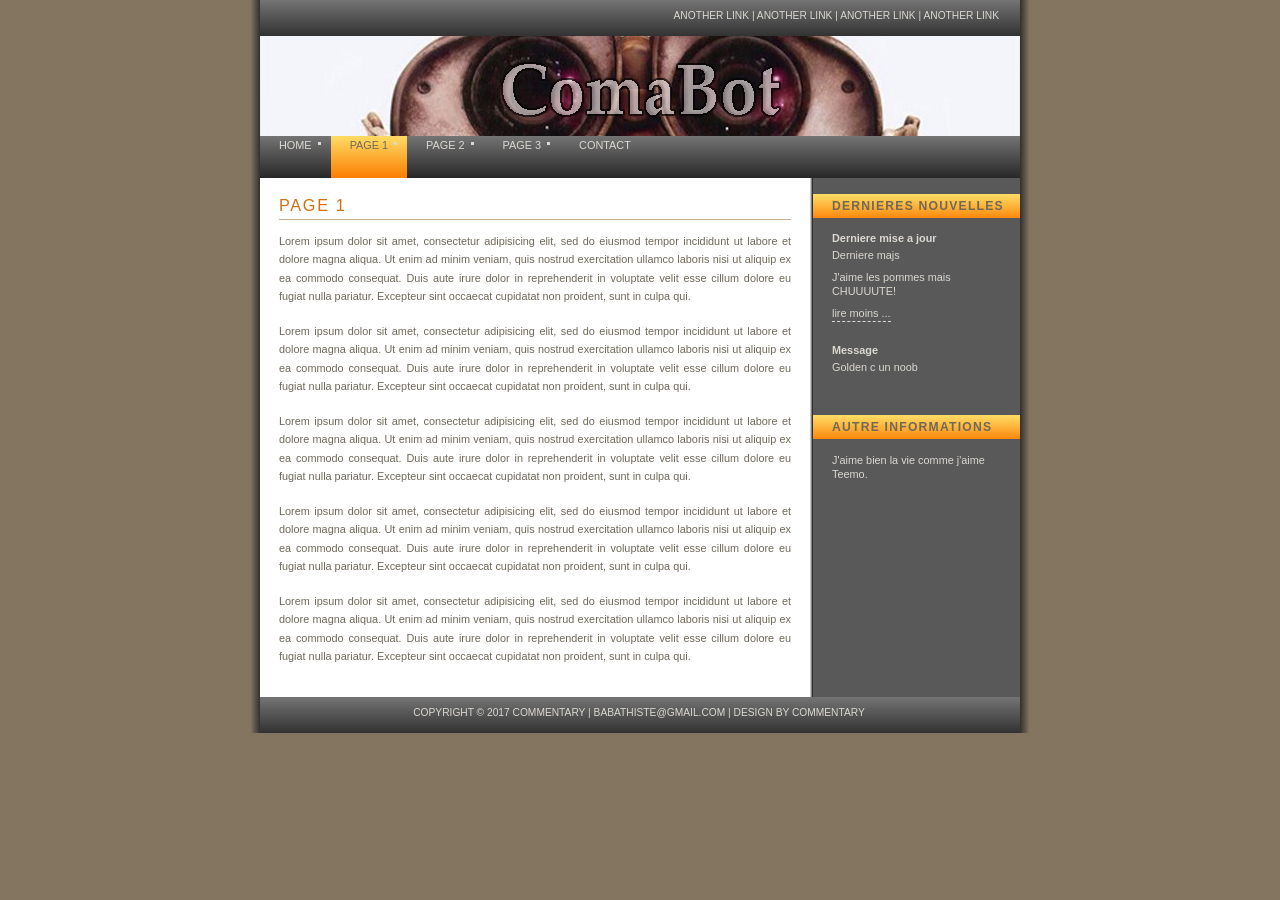
<file: www/site-template/page1.html>
<!DOCTYPE html PUBLIC "-//W3C//DTD XHTML 1.1//EN" "http://www.w3.org/TR/xhtml11/DTD/xhtml11.dtd">
<html xmlns="http://www.w3.org/1999/xhtml" xml:lang="en">

<head>
  <title>template: page 1</title>
  <meta http-equiv="content-type" content="text/html; charset=iso-8859-1" />

  <!-- **** layout stylesheet **** -->
  <link rel="stylesheet" type="text/css" href="style/style.css" />

  <!-- **** colour scheme stylesheet **** -->
  <link rel="stylesheet" type="text/css" href="style/colour.css" />

</head>

<body>
  <div id="main">
    <div id="links">
      <!-- **** INSERT LINKS HERE **** -->
      <a href="#">another link</a> | <a href="#">another link</a> | <a href="#">another link</a> | <a href="#">another link</a>
    </div>
    <div id="logo"><h1></h1></div>
    <div id="content">
      <div id="menu">
        <ul>
          <li><a href="index.html">home</a></li>
          <li><a id="selected" href="page1.html">page 1</a></li>
          <li><a href="page2.html">page 2</a></li>
          <li><a href="page3.html">page 3</a></li>
          <li><a href="contact.html">contact</a></li>
        </ul>
      </div>
      <div id="column1">
        <div class="sidebaritem">
          <div class="sbihead">
            <h1>Dernieres nouvelles</h1>
          </div>
          <div class="sbicontent">
            <!-- **** INSERT NEWS ITEMS HERE **** -->
            <h2>Derniere mise a jour</h2>
            <p>Derniere majs</p>
            <p>J'aime les pommes mais CHUUUUTE!</p>
            <p><a href="./index.html">lire moins ...</a></p>
            <p></p>
            <p></p>
            <h2>Message</h2>
            <p>Golden c un noob</p>
          </div>
        </div>
        <div class="sidebaritem">
          <div class="sbihead">
            <h1>Autre informations</h1>
          </div>
          <div class="sbicontent">
            <!-- **** INSERT OTHER INFORMATION HERE **** -->
            <p>
              J'aime bien la vie comme j'aime Teemo.
            </p>
          </div>
        </div>
      </div>
      <div id="column2">
        <h1>page 1</h1>
        <!-- **** INSERT PAGE CONTENT HERE **** -->
        <p>
          Lorem ipsum dolor sit amet, consectetur adipisicing elit, sed do eiusmod tempor
          incididunt ut labore et dolore magna aliqua. Ut enim ad minim veniam, quis nostrud
          exercitation ullamco laboris nisi ut aliquip ex ea commodo consequat. Duis aute
          irure dolor in reprehenderit in voluptate velit esse cillum dolore eu fugiat nulla
          pariatur. Excepteur sint occaecat cupidatat non proident, sunt in culpa qui.
        </p>
        <p>
          Lorem ipsum dolor sit amet, consectetur adipisicing elit, sed do eiusmod tempor
          incididunt ut labore et dolore magna aliqua. Ut enim ad minim veniam, quis nostrud
          exercitation ullamco laboris nisi ut aliquip ex ea commodo consequat. Duis aute
          irure dolor in reprehenderit in voluptate velit esse cillum dolore eu fugiat nulla
          pariatur. Excepteur sint occaecat cupidatat non proident, sunt in culpa qui.
        </p>
        <p>
          Lorem ipsum dolor sit amet, consectetur adipisicing elit, sed do eiusmod tempor
          incididunt ut labore et dolore magna aliqua. Ut enim ad minim veniam, quis nostrud
          exercitation ullamco laboris nisi ut aliquip ex ea commodo consequat. Duis aute
          irure dolor in reprehenderit in voluptate velit esse cillum dolore eu fugiat nulla
          pariatur. Excepteur sint occaecat cupidatat non proident, sunt in culpa qui.
        </p>
        <p>
          Lorem ipsum dolor sit amet, consectetur adipisicing elit, sed do eiusmod tempor
          incididunt ut labore et dolore magna aliqua. Ut enim ad minim veniam, quis nostrud
          exercitation ullamco laboris nisi ut aliquip ex ea commodo consequat. Duis aute
          irure dolor in reprehenderit in voluptate velit esse cillum dolore eu fugiat nulla
          pariatur. Excepteur sint occaecat cupidatat non proident, sunt in culpa qui.
        </p>
        <p>
          Lorem ipsum dolor sit amet, consectetur adipisicing elit, sed do eiusmod tempor
          incididunt ut labore et dolore magna aliqua. Ut enim ad minim veniam, quis nostrud
          exercitation ullamco laboris nisi ut aliquip ex ea commodo consequat. Duis aute
          irure dolor in reprehenderit in voluptate velit esse cillum dolore eu fugiat nulla
          pariatur. Excepteur sint occaecat cupidatat non proident, sunt in culpa qui.
        </p>
      </div>
    </div>
    <div id="footer">
      copyright &copy; 2017 Commentary | <a href="#">babathiste@gmail.com</a> | <a href="http://comasite-1.herokuapp.com/site">design by Commentary</a>
    </div>
  </div>
</body>
</html>
</file>
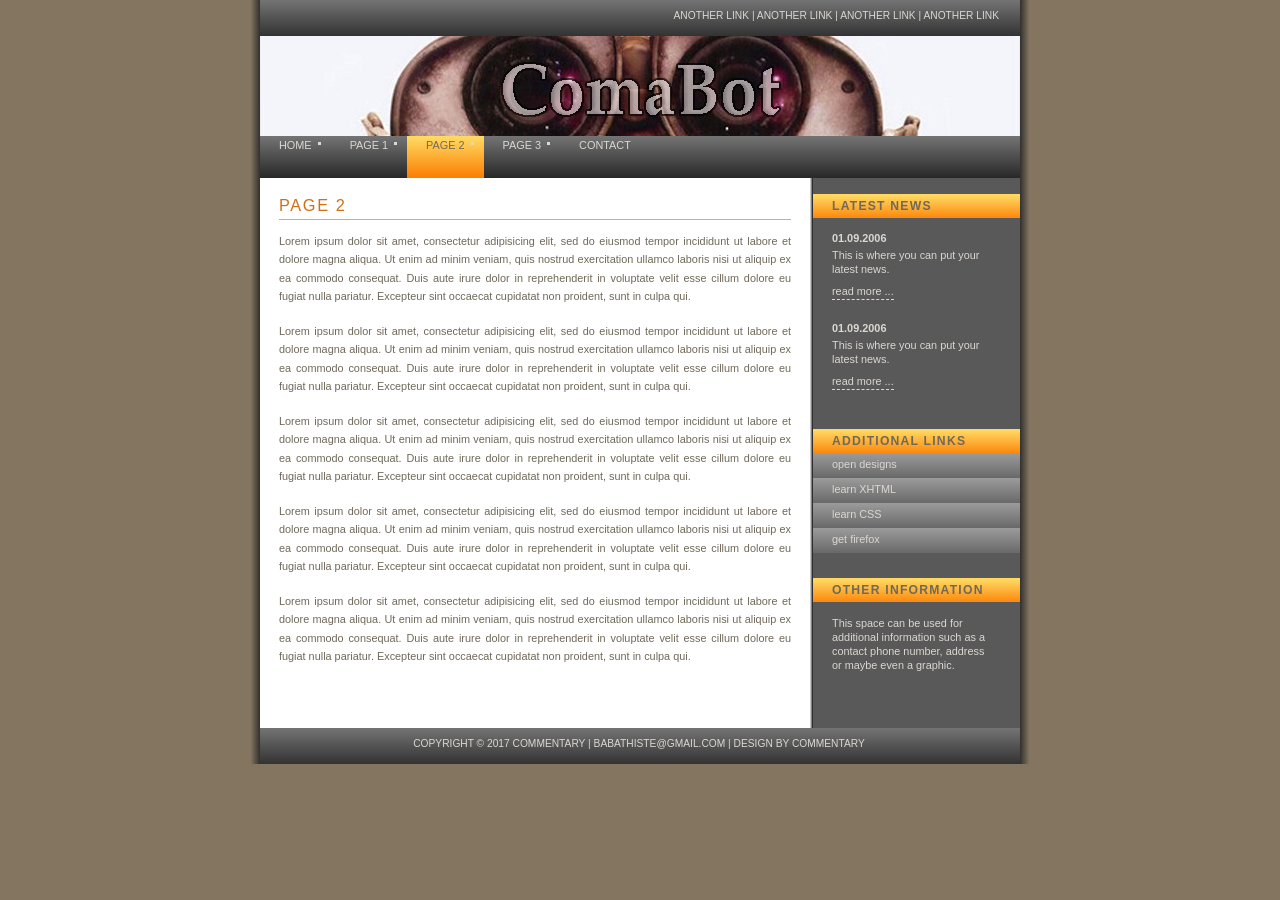
<file: www/site-template/page2.html>
<!DOCTYPE html PUBLIC "-//W3C//DTD XHTML 1.1//EN" "http://www.w3.org/TR/xhtml11/DTD/xhtml11.dtd">
<html xmlns="http://www.w3.org/1999/xhtml" xml:lang="en">

<head>
  <title>template: page 2</title>
  <meta http-equiv="content-type" content="text/html; charset=iso-8859-1" />

  <!-- **** layout stylesheet **** -->
  <link rel="stylesheet" type="text/css" href="style/style.css" />

  <!-- **** colour scheme stylesheet **** -->
  <link rel="stylesheet" type="text/css" href="style/colour.css" />

</head>

<body>
  <div id="main">
    <div id="links">
      <!-- **** INSERT LINKS HERE **** -->
      <a href="#">another link</a> | <a href="#">another link</a> | <a href="#">another link</a> | <a href="#">another link</a>
    </div>
    <div id="logo"><h1></h1></div>
    <div id="content">
      <div id="menu">
        <ul>
          <li><a href="index.html">home</a></li>
          <li><a href="page1.html">page 1</a></li>
          <li><a id="selected" href="page2.html">page 2</a></li>
          <li><a href="page3.html">page 3</a></li>
          <li><a href="contact.html">contact</a></li>
        </ul>
      </div>
      <div id="column1">
        <div class="sidebaritem">
          <div class="sbihead">
            <h1>latest news</h1>
          </div>
          <div class="sbicontent">
            <!-- **** INSERT NEWS ITEMS HERE **** -->
            <h2>01.09.2006</h2>
            <p>This is where you can put your latest news.</p>
            <p><a href="#">read more ...</a></p>
            <p></p>
            <p></p>
            <h2>01.09.2006</h2>
            <p>This is where you can put your latest news.</p>
            <p><a href="#">read more ...</a></p>
          </div>
        </div>
        <div class="sidebaritem">
          <div class="sbihead">
            <h1>additional links</h1>
          </div>
          <div class="sbilinks">
            <!-- **** INSERT ADDITIONAL LINKS HERE **** -->
            <ul>
              <li><a href="http://www.opendesigns.org">open designs</a></li>
              <li><a href="http://www.w3schools.com/xhtml/default.asp">learn XHTML</a></li>
              <li><a href="http://www.w3schools.com/css/default.asp">learn CSS</a></li>
              <li><a href="http://www.mozilla.com/firefox">get firefox</a></li>
            </ul>
          </div>
        </div>
        <div class="sidebaritem">
          <div class="sbihead">
            <h1>other information</h1>
          </div>
          <div class="sbicontent">
            <!-- **** INSERT OTHER INFORMATION HERE **** -->
            <p>
              This space can be used for additional information such as a contact phone number, address
              or maybe even a graphic.
            </p>
          </div>
        </div>
      </div>
      <div id="column2">
        <h1>page 2</h1>
        <!-- **** INSERT PAGE CONTENT HERE **** -->
        <p>
          Lorem ipsum dolor sit amet, consectetur adipisicing elit, sed do eiusmod tempor
          incididunt ut labore et dolore magna aliqua. Ut enim ad minim veniam, quis nostrud
          exercitation ullamco laboris nisi ut aliquip ex ea commodo consequat. Duis aute
          irure dolor in reprehenderit in voluptate velit esse cillum dolore eu fugiat nulla
          pariatur. Excepteur sint occaecat cupidatat non proident, sunt in culpa qui.
        </p>
        <p>
          Lorem ipsum dolor sit amet, consectetur adipisicing elit, sed do eiusmod tempor
          incididunt ut labore et dolore magna aliqua. Ut enim ad minim veniam, quis nostrud
          exercitation ullamco laboris nisi ut aliquip ex ea commodo consequat. Duis aute
          irure dolor in reprehenderit in voluptate velit esse cillum dolore eu fugiat nulla
          pariatur. Excepteur sint occaecat cupidatat non proident, sunt in culpa qui.
        </p>
        <p>
          Lorem ipsum dolor sit amet, consectetur adipisicing elit, sed do eiusmod tempor
          incididunt ut labore et dolore magna aliqua. Ut enim ad minim veniam, quis nostrud
          exercitation ullamco laboris nisi ut aliquip ex ea commodo consequat. Duis aute
          irure dolor in reprehenderit in voluptate velit esse cillum dolore eu fugiat nulla
          pariatur. Excepteur sint occaecat cupidatat non proident, sunt in culpa qui.
        </p>
        <p>
          Lorem ipsum dolor sit amet, consectetur adipisicing elit, sed do eiusmod tempor
          incididunt ut labore et dolore magna aliqua. Ut enim ad minim veniam, quis nostrud
          exercitation ullamco laboris nisi ut aliquip ex ea commodo consequat. Duis aute
          irure dolor in reprehenderit in voluptate velit esse cillum dolore eu fugiat nulla
          pariatur. Excepteur sint occaecat cupidatat non proident, sunt in culpa qui.
        </p>
        <p>
          Lorem ipsum dolor sit amet, consectetur adipisicing elit, sed do eiusmod tempor
          incididunt ut labore et dolore magna aliqua. Ut enim ad minim veniam, quis nostrud
          exercitation ullamco laboris nisi ut aliquip ex ea commodo consequat. Duis aute
          irure dolor in reprehenderit in voluptate velit esse cillum dolore eu fugiat nulla
          pariatur. Excepteur sint occaecat cupidatat non proident, sunt in culpa qui.
        </p>
      </div>
    </div>
    <div id="footer">
      copyright &copy; 2017 Commentary | <a href="#">babathiste@gmail.com</a> | <a href="http://comasite-1.herokuapp.com/site">design by Commentary</a>
    </div>
  </div>
</body>
</html>
</file>
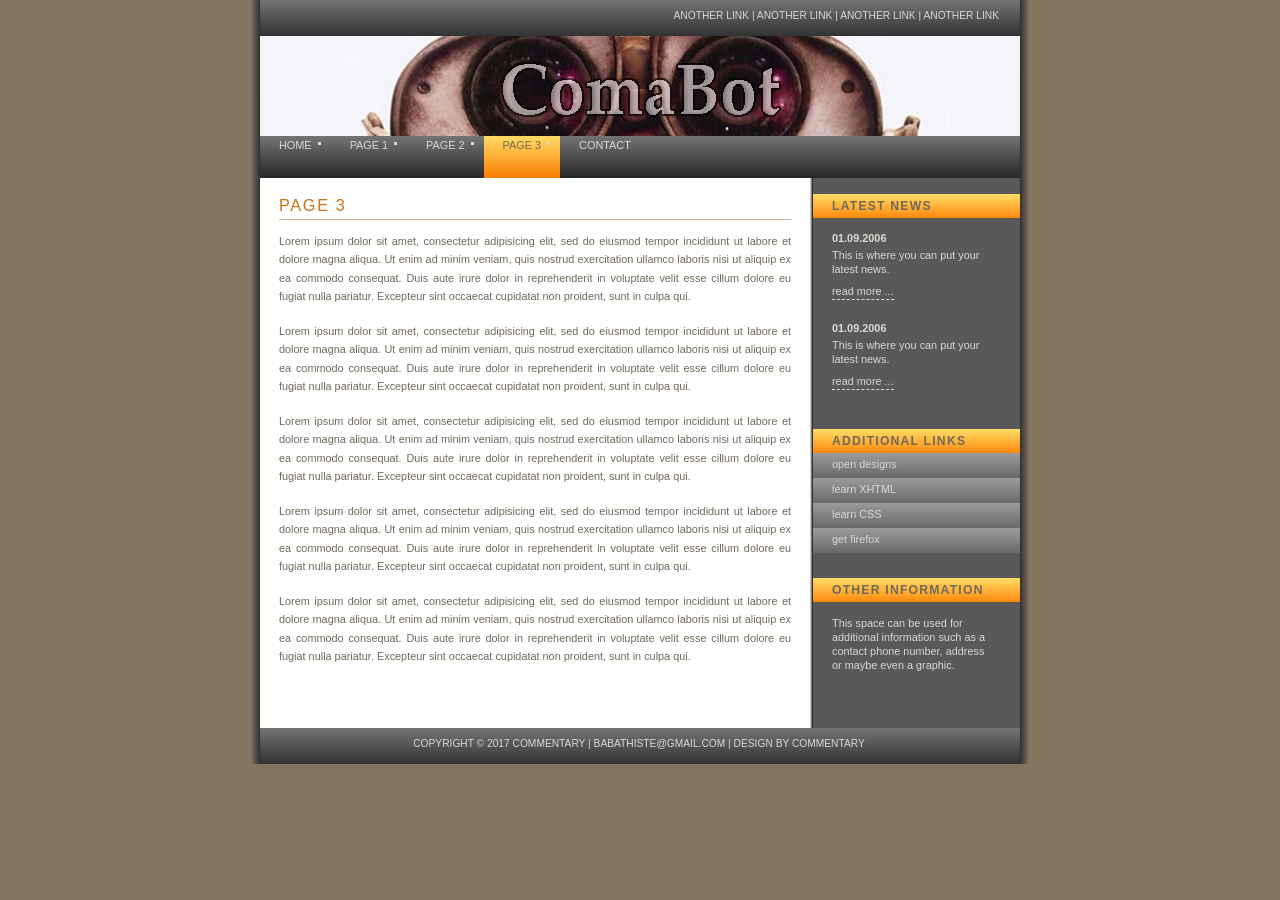
<file: www/site-template/page3.html>
<!DOCTYPE html PUBLIC "-//W3C//DTD XHTML 1.1//EN" "http://www.w3.org/TR/xhtml11/DTD/xhtml11.dtd">
<html xmlns="http://www.w3.org/1999/xhtml" xml:lang="en">

<head>
  <title>template: page 3</title>
  <meta http-equiv="content-type" content="text/html; charset=iso-8859-1" />

  <!-- **** layout stylesheet **** -->
  <link rel="stylesheet" type="text/css" href="style/style.css" />

  <!-- **** colour scheme stylesheet **** -->
  <link rel="stylesheet" type="text/css" href="style/colour.css" />

</head>

<body>
  <div id="main">
    <div id="links">
      <!-- **** INSERT LINKS HERE **** -->
      <a href="#">another link</a> | <a href="#">another link</a> | <a href="#">another link</a> | <a href="#">another link</a>
    </div>
    <div id="logo"><h1></h1></div>
    <div id="content">
      <div id="menu">
        <ul>
          <li><a href="index.html">home</a></li>
          <li><a href="page1.html">page 1</a></li>
          <li><a href="page2.html">page 2</a></li>
          <li><a id="selected" href="page3.html">page 3</a></li>
          <li><a href="contact.html">contact</a></li>
        </ul>
      </div>
      <div id="column1">
        <div class="sidebaritem">
          <div class="sbihead">
            <h1>latest news</h1>
          </div>
          <div class="sbicontent">
            <!-- **** INSERT NEWS ITEMS HERE **** -->
            <h2>01.09.2006</h2>
            <p>This is where you can put your latest news.</p>
            <p><a href="#">read more ...</a></p>
            <p></p>
            <p></p>
            <h2>01.09.2006</h2>
            <p>This is where you can put your latest news.</p>
            <p><a href="#">read more ...</a></p>
          </div>
        </div>
        <div class="sidebaritem">
          <div class="sbihead">
            <h1>additional links</h1>
          </div>
          <div class="sbilinks">
            <!-- **** INSERT ADDITIONAL LINKS HERE **** -->
            <ul>
              <li><a href="http://www.opendesigns.org">open designs</a></li>
              <li><a href="http://www.w3schools.com/xhtml/default.asp">learn XHTML</a></li>
              <li><a href="http://www.w3schools.com/css/default.asp">learn CSS</a></li>
              <li><a href="http://www.mozilla.com/firefox">get firefox</a></li>
            </ul>
          </div>
        </div>
        <div class="sidebaritem">
          <div class="sbihead">
            <h1>other information</h1>
          </div>
          <div class="sbicontent">
            <!-- **** INSERT OTHER INFORMATION HERE **** -->
            <p>
              This space can be used for additional information such as a contact phone number, address
              or maybe even a graphic.
            </p>
          </div>
        </div>
      </div>
      <div id="column2">
        <h1>page 3</h1>
        <!-- **** INSERT PAGE CONTENT HERE **** -->
        <p>
          Lorem ipsum dolor sit amet, consectetur adipisicing elit, sed do eiusmod tempor
          incididunt ut labore et dolore magna aliqua. Ut enim ad minim veniam, quis nostrud
          exercitation ullamco laboris nisi ut aliquip ex ea commodo consequat. Duis aute
          irure dolor in reprehenderit in voluptate velit esse cillum dolore eu fugiat nulla
          pariatur. Excepteur sint occaecat cupidatat non proident, sunt in culpa qui.
        </p>
        <p>
          Lorem ipsum dolor sit amet, consectetur adipisicing elit, sed do eiusmod tempor
          incididunt ut labore et dolore magna aliqua. Ut enim ad minim veniam, quis nostrud
          exercitation ullamco laboris nisi ut aliquip ex ea commodo consequat. Duis aute
          irure dolor in reprehenderit in voluptate velit esse cillum dolore eu fugiat nulla
          pariatur. Excepteur sint occaecat cupidatat non proident, sunt in culpa qui.
        </p>
        <p>
          Lorem ipsum dolor sit amet, consectetur adipisicing elit, sed do eiusmod tempor
          incididunt ut labore et dolore magna aliqua. Ut enim ad minim veniam, quis nostrud
          exercitation ullamco laboris nisi ut aliquip ex ea commodo consequat. Duis aute
          irure dolor in reprehenderit in voluptate velit esse cillum dolore eu fugiat nulla
          pariatur. Excepteur sint occaecat cupidatat non proident, sunt in culpa qui.
        </p>
        <p>
          Lorem ipsum dolor sit amet, consectetur adipisicing elit, sed do eiusmod tempor
          incididunt ut labore et dolore magna aliqua. Ut enim ad minim veniam, quis nostrud
          exercitation ullamco laboris nisi ut aliquip ex ea commodo consequat. Duis aute
          irure dolor in reprehenderit in voluptate velit esse cillum dolore eu fugiat nulla
          pariatur. Excepteur sint occaecat cupidatat non proident, sunt in culpa qui.
        </p>
        <p>
          Lorem ipsum dolor sit amet, consectetur adipisicing elit, sed do eiusmod tempor
          incididunt ut labore et dolore magna aliqua. Ut enim ad minim veniam, quis nostrud
          exercitation ullamco laboris nisi ut aliquip ex ea commodo consequat. Duis aute
          irure dolor in reprehenderit in voluptate velit esse cillum dolore eu fugiat nulla
          pariatur. Excepteur sint occaecat cupidatat non proident, sunt in culpa qui.
        </p>
      </div>
    </div>
    <div id="footer">
      copyright &copy; 2017 Commentary | <a href="#">babathiste@gmail.com</a> | <a href="http://comasite-1.herokuapp.com/site">design by Commentary</a>
    </div>
  </div>
</body>
</html>
</file>
<file: www/site-template/style/style.css>
/* global */
html{height: 100%;}

body
{ font-family: verdana, arial, sans-serif;
  padding: 0px;
  margin: 0px;
  font-size: .68em;
}

p
{ margin: 0px;
  padding: 0px 0px 16px 0px;
  line-height: 1.7em;
}

h1
{ font-family: arial, sans-serif;
  letter-spacing: .1em;
}

h2
{ margin: 0px;
  padding: 0px 0px 4px 0px;
  font-size: 100%;
}

img{border: 0px;}

a{outline: none;}

/* image positioning - left, right and center */
.left
{ float: left; 
  padding: 0px 8px 0px 0px;
}

.right
{ float: right; 
  padding: 0px 0px 0px 8px;
}

.center
{ display: block;
  text-align: center;
  margin: 0 auto;
}

/* block quote */
blockquote
{ margin: 20px 0px 20px 0px; 
  padding: 10px 20px 0px 20px;
  border-left: 8px solid;
}

/* unordered list */
ul
{ margin: 8px 0px 0px 16px;
  padding: 0px;
}

ul li
{ list-style-type: square;
  margin: 0px 0px 11px 0px; 
  padding: 0px;
}

/* ordered list */
ol
{ margin: 8px 0px 0px 24px;
  padding: 0px;
}

ol li
{ margin: 0px 0px 11px 0px; 
  padding: 0px;
}

/* main container */
#main
{ width: 780px;
  margin-left: auto; 
  margin-right: auto;
}

/* links above the logo / footer */
#links, #footer
{ margin-left: auto; 
  margin-right: auto;
  padding: 10px 21px 0px 19px;
  width: 720px;
  height: 26px;
  font-size: 94%;
  text-transform: uppercase;
}

#links{text-align: right;}

#footer{text-align: center;}

#links a, #footer a{text-decoration: none;}

#links a:hover, #footer a:hover{text-decoration: underline;}

/* logo */
#logo
{ margin-left: auto; 
  margin-right: auto;
  width: 760px;
  height: 100px;
  text-align: left;
}

#logo h1
{ margin: 0px;
  padding: 41px 0px 0px 19px;
  font-size: 150%;
  letter-spacing: .2em;
}

/* navigation menu */
#menu
{ height: 42px;
  width: 760px;
  margin-left: auto; 
  margin-right: auto;
}

#menu ul{margin: 0px auto;} 

#menu li
{ float: left; 
  margin: 0px; 
  padding: 0px;
} 

#menu li a 
{ display: block; 
  float: left; 
  height: 37px;
  text-decoration: none; 
  padding: 3px 19px 2px 19px;
  text-transform: uppercase;
} 

/* main content */
#content
{ margin-left: auto; 
  margin-right: auto;
  width: 760px;
  height: auto;
  padding: 0px;
  overflow: hidden;
} 

/* column 1 - contains sidebar items */
#column1
{ width: 207px;
  float: right;
  padding: 16px 0px 15px 0px;
}

.sidebaritem
{ text-align: left;
  width: 188px;
  float: left;
  margin: 0px 0px 25px 0px;
}

.sbihead
{ height: 14px;
  width: 188px;
  padding: 5px 0px 5px 19px;
  text-transform: uppercase;
}

.sbihead h1
{ padding: 0px; 
  margin: 0px; 
  font-weight: bold;
  font-size: 112%;
}

.sbicontent{padding: 14px 8px 8px 19px;}

.sbicontent p
{ line-height: 14px; 
  padding: 0px 0px 8px 0px;
}

.sbilinks{padding: 0px;}

.sbilinks ul{margin: 0px auto;} 

.sbilinks li 
{ margin: 0px; 
  float: left; 
  list-style: none; 
} 

.sbilinks li a , .sbilinks li a:hover
{ float: left; 
  height: 16px;
  text-decoration: none; 
  padding: 5px 0px 4px 19px;
  width: 188px;
  border: 0px;
} 

/* column 2 - page content */
#column2
{ text-align: justify;
  width: 512px;
  float: left;
  padding: 12px 3px 15px 19px;
}

#column2 h1
{ padding: 6px 0px 4px 0px; 
  margin: 0px 0px 12px 0px; 
  border-bottom: 1px solid;
  font-size: 150%;
  text-transform: uppercase;
  font-weight: normal;
}

.sidebaritem a, #column2 a, .sidebaritem a:hover, #column2 a:hover
{ padding: 0px 0px 2px 0px;
  text-decoration: none;
  border-bottom: 1px dashed;
}

.sidebaritem a:hover, #column2 a:hover{border-bottom: 1px solid;}

/* contact page - form layout */
form{margin-top: 0px;}

div.row
{ clear: both;
  width: 448px;
}

div.row span.formlabel 
{ float: left;
  width: 150px;
  text-align: left;
}

div.row span.forminput
{ float: right;
  text-align: right;
} 

div.spacer
{ clear: both;
  width: 80px;
}

input, textarea
{ width: 259px; 
  font-family: verdana, arial, sans-serif;
  border: 1px solid;
  font-size: 100%;
  margin: 2px;
}

.submit
{ font-family: verdana, arial, sans-serif;
  border: 1px solid;
  width: 70px;
  height: 22px;
  cursor: pointer;
  font-size: 100%;
}
</file>
<file: www/site-template/style/colour.css>
html{height: 100%;}

body
{ background: #837560;
  color: #70695A;
}

blockquote
{ background: #FFFFFF;
  color: #70695A;
  border-color: #767676;
}

#main
{ background: #FFFFFF url(back.png) repeat-y;
  color: #70695A;
}

#links, #footer, #menu, #menu li a
{ background: #FFFFFF url(menu.png);
  color: #DBD7D1;
  border-color: #D7D7D7;
}

#links a, #footer a, #links a:hover, #footer a:hover
{ background: transparent;
  color: #DBD7D1;
}

#logo
{ background: #FFFFFF url(logo.jpg) no-repeat;
  color: #70695A;
}

#logo h1
{ background: transparent;
  color: #FFFFFF;
}

h1, #column2 h1
{ background: transparent;
  color: #CE7014;
  border-color: #CAAE90;
}

#menu li a:hover, #menu li a#selected, #menu li a#selected:hover
{ background: #FFFFFF url(menu_hover.png);
  color: #70695A;
} 

#content, #column2 a, #column2 a:hover
{ background: transparent;
  color: #70695A;
}

.sidebaritem, .sidebaritem a, .sidebaritem a:hover
{ background: transparent;
  color: #DBD7D1;
}

.sbihead
{ background: #FFFFFF url(sbi_header.png);
  color: #70695A;
}

.sbihead h1
{ background: transparent;
  color: #70695A;
}

.sbilinks li a
{ background: #FFFFFF url(link.png);
  color: #DBD7D1;
} 

.sbilinks li a:hover
{ background: #B7B7B7;
  color: #CE7014;
} 

input, textarea
{ background: #FFFFFF;
  color: #70695A;
  border-color: #CAAE90;
}
</file>
<file: www/site-template2/css/queries.css>
@media screen and (max-width:1200px){
	.device{left:20%;top:-36px;}
	footer li{margin-right:10%;}
	.feature-content{width:55%;}
}
@media screen and (max-width:991px){
	.feature-1,.feature-2{margin-bottom:50px;}
	.device{display:none;}
	.screenshots ul li{width:50%;}
	.screenshots-intro{padding:110px 0 100px 0;}
	.feature-content{width:80%;}
	.features-slider{height:100%}
}
@media screen and (max-width:680px){
	.feature-content{width:60%;}
}
@media screen and (max-width:640px){
	.use-btn{display:none;}
	footer li{display:block;text-align:left;padding:20px 0;border-bottom:dashed 1px #c7cacc;margin-right:0!important;float:none;}
	nav{margin-top:40px;}
	.overlay ul{margin-left:0px;}
	.overlay ul li a{padding:20px 0;min-width:120px;font-size:12px;}
}
@media screen and (max-width:465px){
	.hero h1{font-size:40px;margin:100px 0 45px 0}
	.screenshots ul li{width:100%;min-height:100%;float:none;}
	section.video i{font-size:30px;}
	section.video h1{font-size:15px;font-weight:400;}
	section.video{padding:40px;}
	.feature-content{width:100%;text-align:center;margin-top:20px;}
	.feature-icon{display:block;margin:0 auto;}
	blockquote p{width:60%;}
	.features-slider {padding: 11% 50px 10% 50px;}
}
</file>
<file: www/template2/style.css>
/*
Template name: Cerulean Elegance
Template URI: https://vikpe.org/archive/arcsin-web-templates/cerulean-elegance-website-template/
Release date: 2009-04-01
Last updated: 2009-08-10
Description: A dark, clean and simple two-column template.
Author: Viktor Persson
Author URI: https://vikpe.org/
*/


/*
   Reset
------------------------------------------------------------------- */

html, body, div, span, applet, object, iframe, h1, h2, h3, h4, h5, h6, p,
blockquote, pre, a, abbr, acronym, address, big, cite, code, del, dfn, em, font,
img, ins, kbd, q, s, samp, small, strike, strong, sub, tt, var, b, u, i,
center, dl, dt, dd, ol, ul, li, fieldset, form, label, legend, table, caption,
tbody, tfoot, thead, tr, th, td { margin: 0; padding: 0; border: 0; outline: 0;
font-size: 100%; vertical-align: baseline; background: transparent; } body {
line-height: 1; } ol, ul { list-style: none; } blockquote, q { quotes: none; }
blockquote:before, blockquote:after, q:before, q:after { content: ''; content:
none; } :focus { outline: 0; } ins { text-decoration: none; } del { text-decoration: line-through; }
table { border-collapse: collapse; border-spacing: 0; }


/*
   General
------------------------------------------------------------------- */

html {
	height: 100%;
	padding-bottom: 1px; /* force scrollbars */
}

body {
	background: #202020 url('img/body.gif') repeat-x left top;
	color: #5A5A50;
	font: normal 0.8em sans-serif;
	line-height: 1.5em;
}


/*
   Typography
------------------------------------------------------------------- */

p {padding: 0.2em 0 1em;}

h1 {font: normal 2em sans-serif;}
h2 {font: normal 1.8em sans-serif;}
h3 {font: normal 1.6em sans-serif;}
h4 {font: normal 1.4em sans-serif;}
h5 {font: bold 1.2em sans-serif;}
h6 {font: bold 1em sans-serif;}

h1,h2,h3,h4,h5,h6 {
	color: #456;
	margin-bottom: 0.3em;
}


blockquote {
	background: #F6F6F6 url('img/quote.gif') no-repeat;
	border-bottom: 1px solid #DDD;
	border-top: 1px solid #DDD;
	color: #332;
	display: block;
	margin: 0.6em 0 1.6em;
	padding: 0.8em 1em 0.2em 46px;
}


/*
   Tables
------------------------------------------------------------------- */

table.data_table {
	border: 1px solid #CCB;
	margin-bottom: 2em;
	width: 100%;
}
table.data_table th {
	background: #E5E5E5;
	border: 1px solid #D5D5D5;
	color: #555;
	text-align: left;
}
table.data_table tr {border-bottom: 1px solid #DDD;}
table.data_table td, table th {padding: 10px;}
table.data_table td {
	background: #F5F5F5;
	border: 1px solid #E0E0E0;
}


/*
   Lists
------------------------------------------------------------------- */

dl {margin-bottom: 2em;}
dt,dd {padding: 8px 10px;}
dt {
	border-bottom: 1px solid #D5D5D5;
	background: #E5E5E5;
	color: #555;
	font-weight: bold;
}
dd {
	background: #F5F5F5;
	border-bottom: 1px solid #E5E5E5;
	padding-left: 16px;
}


/*
   Links
------------------------------------------------------------------- */

a {color: #456;}
a:hover {
	color: #D60;
	text-decoration: underline;
}


/*
   Forms
------------------------------------------------------------------- */

fieldset {
	border: 1px solid #CCC;
	border-bottom: none;
	font-size: 0.9em;
	margin: 1em 0 1.2em;
}

input, textarea, select {
	background-color: #FFF;
	border: 1px solid #777;
	border-color: #777 #CCC #CCC #777;
	font: normal 1em Verdana,sans-serif;
	padding: 5px 6px;
}

input.button {
	background: #FAFAFA;
	border: 1px solid #AAA;
	border-color: #DDD #AAA #AAA #EEE;
	color: #444;
	cursor: pointer;
	font: normal 1em Verdana,sans-serif;
	margin-top: 5px;
	padding: 6px;
	width: auto;
}
input:focus,input:active,textarea:focus,textarea:active,select:focus,select:active,input.button:hover,input.button:focus {background: #FFFFF5;}
input.button:hover, input.button:focus {
	color: #123;
	cursor: pointer;
}

textarea {overflow: auto;}

input.image {
	border: 0;
	padding: 0;
}

/* Specific */

.form_row {
	background: #F5F5F5;
	border-top: 1px solid #FFF;
	border-bottom: 1px solid #E1E1E1;
	padding: 10px 0;
}
.form_required {font-weight: bold;}
.form_row_submit, .legend {
	background: #E5E5E5;
	border-bottom: 1px solid #CCC;
	border-top: 1px solid #FAFAFA;
	padding: 4px 0 8px;
}
.legend {padding: 8px 18px 6px;}
.form_property, .form_value {float: left;}
.form_property {
	font-size: 1.1em;
	text-align: right;
	width: 110px;
}
.form_value {padding-left: 24px;}
.form_row_submit .form_value {padding-left: 132px;}


/*
   Images
------------------------------------------------------------------- */

img.bordered,img.alignleft,img.alignright,img.aligncenter {
	background-color: #FFF;
	border: 1px solid #DDD;
	padding: 3px;
}

img.left,img.alignleft {margin: 0 15px 12px 0;}
img.right,img.alignright {margin: 0 0 15px 12px;}


/*
   Floats
------------------------------------------------------------------- */

.left,.alignleft {float: left;}
.right,.alignright {float: right;}
.center,.aligncenter {margin: 0 auto;}

.clear,.clearer {clear: both;}
.clearer {
	display: block;
	font-size: 0;
	line-height: 0;
	height: 0;
}


/*
   Misc
------------------------------------------------------------------- */

/* Separators */
.content_separator, .archive_separator {
	background: #D5D5D5;
	clear: both;
	color: #FFE;
	display: block;
	font-size: 0;
	height: 1px;
	line-height: 0;
	margin: 12px 0 24px;
}
.archive_separator {margin: 0 0 14px;}

/* Messages */
.error, .notice, .success {
	border: 1px solid #DDD;
	margin-bottom: 1em;
	padding: 0.6em 0.8em;
}

.error {background: #FBE3E4; color: #8A1F11; border-color: #FBC2C4;}
.error a {color: #8A1F11;}

.notice {background: #FFF6BF; color: #514721; border-color: #FFD324;}
.notice a {color: #514721;}

.success {background: #E6EFC2; color: #264409; border-color: #C6D880;}
.success a {color: #264409;}


/*
   Layout
------------------------------------------------------------------- */

/* General */
#layout_wrapper_outer {background: url('img/layout_wrapper_outer.jpg') no-repeat center top;}
#layout_wrapper {
	color: #FFF;
	margin: 0 auto;
	width: 906px;
}

#layout_top {height: 114px;}

#layout_body_outer {background: #373737 url('img/layout_body_outer.jpg') repeat-x;}
#layout_body {
	background: url('img/layout_body.gif') no-repeat;
	padding: 8px 8px 0;
}

/* Site title */
#site_title {padding: 28px 12px 0;}
#site_title a {
	color: #73BCD1;
	text-decoration: none;
}
#site_title a:hover {color: #FFF;}
#site_title h1 {
	font-size: 2.4em;
	margin-bottom: 6px;
}
#site_title h1 span {color: #C0C6CF;}
#site_title h2 {
	color: #789;
	font-size: 1.2em;
}


/* Navigation */
#navigation {
	background: #3A3A3A url('img/navigation.gif') no-repeat;
	font: bold 1.3em sans-serif;
	padding: 0 8px;
}
#navigation ul, #navigation li {display: inline;}
#navigation li {display: inline;}
#navigation a {
	float: left;
	margin-right: 1px;
	text-align: center;
	text-decoration: none;
}

#nav1 a {
	color: #BBB;
	padding: 10px 12px 12px;
}
#nav1 a:hover {color: #EEE;}
#nav1 li.current_page_item a,#nav1 li.current_page_parent a {
	background: url('img/nav1_arrow.gif') no-repeat center bottom;
	color: #ADE7F6;
}

#nav2 a {
	color: #D0D6DA;
	padding: 10px;
}
#nav2 {
	background: #5090AE url('img/nav2.gif') repeat-x;
	margin: 0 -8px;
	padding: 0 8px;
}
#nav2 a:hover {color: #FFF;}
#nav2 li.current_page_item a {color: #FFF;}


/* Main */
#main {
	background: url('img/main.gif') repeat-y;
	border-bottom: 1px solid #C5C5C5;
}
#main ol, #main ul {margin: 0 0 1.2em 1.6em;}
#main ul li {list-style: disc;}
#main ol li {list-style: decimal;}
#main li {padding: 2px 0;}

#content_outer {
	border-top: 1px solid #FFF;
	width: 629px;
}
#content {
	color: #444;
	padding: 16px;
}

/* Sidebar */
#sidebar_outer {
	border-top: 1px solid #EEE;
	width: 259px;
}
#sidebar {
	color: #555;
	padding: 16px 12px;
}
#sidebar a {color: #555;}
#sidebar a:hover {color: #000;}

/* Dashboard */
#dashboard {
	background: #CCC;
	border-top: 1px solid #D5D5D5;
	font-size: 0.9em;
}
#dashboard_inner {padding: 16px 20px 6px;}

#dashboard .col3 {width: 255px;}
#dashboard .col3mid {width: 337px;}
#dashboard .col3mid .col3_content {
	border-left: 1px solid #B5B5B5;
	border-right: 1px solid #B5B5B5;
	padding: 0 20px;
	margin: 0 20px;
}
#dashboard .col_title {
	color: #666;
	font-size: 1.4em;
	font-weight: bold;
	padding-bottom: 5px;
}

#dashboard li {
	color: #777;
	padding: 4px 0;
}
#dashboard li {border-top: 1px solid #BEBEBE;}
#dashboard li a {
	color: #666;
	text-decoration: none;
}
#dashboard li a:hover {
	color: #333;
	text-decoration: underline;
}


/* Footer links */
#footer {
	background: url('img/footer.gif') no-repeat;
	color: #777;
	font-size: 0.9em;
	padding: 22px 8px 10px;
}
#footer a {color: #999;}
#footer .right, #footer .right a {
	color: #666;
	text-decoration: none;
}
#footer a:hover {color: #999;}


/*
   Posts
------------------------------------------------------------------- */

.post {margin-bottom: 24px;}

.post_title a,.post_date a,.post_meta a {text-decoration: none;}
.post_date a:hover,.post_meta a:hover,.post_meta a:hover {text-decoration: underline;}

.post_date {
	border-top: 1px solid #D5D5D5;
	color: #777;
	font-size: 0.9em;
	padding: 8px 0 12px;
}
.post_date a {color: #444;}

.post_meta {
	background: #E7E7E7;
	border: 1px solid #D7D7D7;
	color: #777;
	font-size: 0.9em;
	padding: 6px 10px;
}
.post_meta a {color: #345; }
.post_meta a:hover {color: #001;}

/* Archives */
.archive_pagination {margin-bottom: 1.6em;}
.archive_post {margin-bottom: 14px;}
.archive_post_date {
	background: #F5F5F5;
	border-bottom: 1px solid #C5C5C5;
	border-right: 1px solid #CFCFCF;
	float: left;
	margin-right: 12px;
	padding: 2px 0 5px;
	text-align: center;
	width: 46px;
}
.archive_post .post_date {
	border: none;
	padding: 0;
}
.archive_post_day {font: normal 1.6em Georgia,serif;}


/*
   Thumbnails
------------------------------------------------------------------- */

.thumbnails {margin: 0 -0 2em -8px;}
.thumbnails a.thumb {
	background: #D5D5D5;
	display: block;
	float: left;
	margin: 0 0 8px 8px;
	padding: 3px;
}
.thumbnails a.thumb:hover {background: #C0C0C0;}
.thumbnails .thumb img {display: block;}


/*
   Box
------------------------------------------------------------------- */

.box {margin-bottom: 0.6em;}
.box_title {
	background: #E5E5E5;
	border: 1px solid #EAEAEA;
	border-color: #EAEAEA #D5D5D5 #D5D5D5 #E5E5E5;
	color: #777;
	font: bold 1.3em sans-serif;
	padding: 6px 10px;
}
.box_content {padding: 8px 0 8px;}
.box li:first-child {border-top: none;}


/*
   Comments
------------------------------------------------------------------- */

div.comment_list {
	border-top: 1px solid #D6D6D6;
	margin: 1em 0 2em;
}

.comment {
	border-bottom: 1px solid #D6D6D6;
	padding-top: 10px;
}
.comment_date {font-size: 0.9em;}
.comment_date a {
	color: #567;
	text-decoration: none;
}
.comment_date a:hover {
	color: #001;
	text-decoration: underline;
}
.comment_body {padding-top: 4px;}

.comment_gravatar {width: 48px;}
.comment_gravatar img {
	background: #FFF;
	border: 1px solid #DDD;
	padding: 2px;
}

/* Single Line IE Fixes */
* html #nav1, * html #nav2, * html #layout_body, * html #dashboard_inner, * html #footer {height: 0.01%; min-height: 0.01%;}
</file>
<file: www/site-template2/css/styles.css>
/* ! normalize.css v1.0.0 | MIT License | git.io/normalize */

/* ==========================================================================
HTML5 display definitions
========================================================================== */

/*
* Corrects `block` display not defined in IE 6/7/8/9 and Firefox 3.
*/

article, aside, details, figcaption, figure, footer, header, hgroup, nav, section, summary {
    display: block
}

/*
* Corrects `inline-block` display not defined in IE 6/7/8/9 and Firefox 3.
*/
audio, canvas, video {
    display: inline-block;
    *display: inline;
    *zoom: 1;
}

/*
* Prevents modern browsers from displaying `audio` without controls.
* Remove excess height in iOS 5 devices.
*/
audio:not([controls]) {
    display: none;
    height: 0;
}

/*
* Addresses styling for `hidden` attribute not present in IE 7/8/9, Firefox 3, * and Safari 4.
* Known issue:no IE 6 support.
*/
[hidden] {
    display: none
}

/* ==========================================================================
Base
========================================================================== */
/*
* 1. Corrects text resizing oddly in IE 6/7 when body `font-size` is set using
*    `em` units.
* 2. Prevents iOS text size adjust after orientation change, without disabling
*    user zoom.
*/

html {
    font-size: 100%; /* 1 */
    -webkit-text-size-adjust: 100%; /* 2 */
    -ms-text-size-adjust: 100%; /* 2 */
}

/*
* Addresses `font-family` inconsistency between `textarea` and other form
* elements.
*/
html, button, input, select, textarea {
    font-family: sans-serif;
    font-family: 'Nunito', sans-serif;
}
html, body {
    overflow-x: hidden;
    width: 100%;
}

/*
* Addresses margins handled incorrectly in IE 6/7.
*/
body {
    margin: 0;
    font-family: 'Nunito', sans-serif;
}

/*
* Font Smoothing
*/
html, html a {
    text-shadow: 1px 1px 1px rgba(0, 0, 0, 0.004);
    -webkit-font-smoothing: antialiased;
}

/* ==========================================================================
Links
========================================================================== */
/*
* Addresses `outline` inconsistency between Chrome and other browsers.
*/

a:focus {
    outline: thin dotted;
    text-decoration: none;
}

/*
* Improves readability when focused and also mouse hovered in all browsers.
*/
a:active, a:hover {
    outline: 0;
    text-decoration: none;
}

/* ==========================================================================
Typography
========================================================================== */
/*
* Addresses font sizes and margins set differently in IE 6/7.
* Addresses font sizes within `section` and `article` in Firefox 4+, Safari 5, * and Chrome.
*/

h1 {
    margin: 0.67em 0;
    font-size: 2em;
}
h2 {
    margin: 0.83em 0;
    font-size: 1.5em;
}
h3 {
    margin: 1em 0;
    font-size: 1.17em;
}
h4 {
    margin: 1.33em 0;
    font-size: 1em;
}
h5 {
    margin: 1.67em 0;
    font-size: 0.83em;
}
h6 {
    margin: 2.33em 0;
    font-size: 0.75em;
}

/*
* Addresses styling not present in IE 7/8/9, Safari 5, and Chrome.
*/
abbr[title] {
    border-bottom: 1px dotted
}

/*
* Addresses style set to `bolder` in Firefox 3+, Safari 4/5, and Chrome.
*/
b, strong {
    font-weight: bold
}
blockquote {
    margin: 0px
}

/*
* Addresses styling not present in Safari 5 and Chrome.
*/
dfn {
    font-style: italic
}

/*
* Addresses styling not present in IE 6/7/8/9.
*/
mark {
    background: #ff0;
    color: #000;
}

/*
* Addresses margins set differently in IE 6/7.
*/
p, pre {
    margin: 1em 0
}

/*
* Corrects font family set oddly in IE 6, Safari 4/5, and Chrome.
*/
code, kbd, pre, samp {
    font-size: 1em;
    font-family: monospace, serif;
    _font-family: 'courier new', monospace;
}

/*
* Improves readability of pre-formatted text in all browsers.
*/
pre {
    white-space: pre;
    white-space: pre-wrap;
    word-wrap: break-word;
}

/*
* Addresses CSS quotes not supported in IE 6/7.
*/
q {
    quotes: none
}

/*
* Addresses `quotes` property not supported in Safari 4.
*/
q:before, q:after {
    content: '';
    content: none;
}
small {
    font-size: 75%
}

/*
* Prevents `sub` and `sup` affecting `line-height` in all browsers.
*/
sub, sup {
    position: relative;
    vertical-align: baseline;
    font-size: 75%;
    line-height: 0;
}
sup {
    top: -0.5em
}
sub {
    bottom: -0.25em
}

/* ==========================================================================
Lists
========================================================================== */
/*
* Addresses margins set differently in IE 6/7.
*/

dl, menu, ol, ul {
    margin: 1em 0
}
dd {
    margin: 0 0 0 40px
}

/*
* Addresses paddings set differently in IE 6/7.
*/
menu, ol, ul {
    padding: 0
}

/*
* Corrects list images handled incorrectly in IE 7.
*/
nav ul, nav ol {
    list-style: none;
    list-style-image: none;
}

/* ==========================================================================
Embedded content
========================================================================== */
/*
* 1. Removes border when inside `a` element in IE 6/7/8/9 and Firefox 3.
* 2. Improves image quality when scaled in IE 7.
*/

img {
    border: 0; /* 1 */
    -ms-interpolation-mode: bicubic; /* 2 */
}

/*
* Corrects overflow displayed oddly in IE 9.
*/
svg:not(:root) {
    overflow: hidden
}

/* ==========================================================================
Figures
========================================================================== */
/*
* Addresses margin not present in IE 6/7/8/9, Safari 5, and Opera 11.
*/

figure {
    margin: 0
}

/* ==========================================================================
Forms
========================================================================== */
/*
* Corrects margin displayed oddly in IE 6/7.
*/

form {
    margin: 0
}

/*
* Define consistent border, margin, and padding.
*/
fieldset {
    margin: 0 2px;
    padding: 0.35em 0.625em 0.75em;
    border: 1px solid #c0c0c0;
}

/*
* 1. Corrects color not being inherited in IE 6/7/8/9.
* 2. Corrects text not wrapping in Firefox 3.
* 3. Corrects alignment displayed oddly in IE 6/7.
*/
legend {
    padding: 0;
    border: 0; /* 1 */
    white-space: normal; /* 2 */
    *margin-left: -7px; /* 3 */
}

/*
* 1. Corrects font size not being inherited in all browsers.
* 2. Addresses margins set differently in IE 6/7, Firefox 3+, Safari 5, *    and Chrome.
* 3. Improves appearance and consistency in all browsers.
*/
button, input, select, textarea {
    margin: 0; /* 2 */
    vertical-align: baseline; /* 3 */
    font-size: 100%; /* 1 */
    *vertical-align: middle; /* 3 */
}

/*
* Addresses Firefox 3+ setting `line-height` on `input` using ` !important` in
* the UA stylesheet.
*/
button, input {
    line-height: normal
}

/*
* 1. Avoid the WebKit bug in Android 4.0.* where (2) destroys native `audio`
*    and `video` controls.
* 2. Corrects inability to style clickable `input` types in iOS.
* 3. Improves usability and consistency of cursor style between image-type
*    `input` and others.
* 4. Removes inner spacing in IE 7 without affecting normal text inputs.
*    Known issue:inner spacing remains in IE 6.
*/
button, html input[type="button"], /* 1 */
input[type="reset"], input[type="submit"] {
    cursor: pointer; /* 3 */
    -webkit-appearance: button; /* 2 */
    *overflow: visible; /* 4 */
}

/*
* Re-set default cursor for disabled elements.
*/
button[disabled], input[disabled] {
    cursor: default
}

/*
* 1. Addresses box sizing set to content-box in IE 8/9.
* 2. Removes excess padding in IE 8/9.
* 3. Removes excess padding in IE 7.
*    Known issue:excess padding remains in IE 6.
*/
input[type="checkbox"], input[type="radio"] {
    box-sizing: border-box; /* 1 */
    padding: 0; /* 2 */
    *height: 13px; /* 3 */
    *width: 13px; /* 3 */
}

/*
* 1. Addresses `appearance` set to `searchfield` in Safari 5 and Chrome.
* 2. Addresses `box-sizing` set to `border-box` in Safari 5 and Chrome
*    (include `-moz` to future-proof).
*/
input[type="search"] {
    /* 2 */
    box-sizing: content-box;
    -webkit-appearance: textfield; /* 1 */
    nowhitespace: afterproperty;
}

/*
* Removes inner padding and search cancel button in Safari 5 and Chrome
* on OS X.
*/
input[type="search"]::-webkit-search-cancel-button, input[type="search"]::-webkit-search-decoration {
    -webkit-appearance: none
}

/*
* Removes inner padding and border in Firefox 3+.
*/
button::-moz-focus-inner, input::-moz-focus-inner {
    padding: 0;
    border: 0;
}

/*
* 1. Removes default vertical scrollbar in IE 6/7/8/9.
* 2. Improves readability and alignment in all browsers.
*/
textarea {
    overflow: auto; /* 1 */
    vertical-align: top; /* 2 */
}

/* ==========================================================================
Tables
========================================================================== */
/*
* Remove most spacing between table cells.
*/

table {
    border-spacing: 0;
    border-collapse: collapse;
}

/* ==========================================================================
Global Styles
========================================================================== */
.group:after {
    content: "";
    display: table;
    clear: both;
}
a {
    -webkit-transition-timing-function: ease-in-out;
    transition-timing-function: ease-in-out;
    -webkit-transition-duration: 300ms;
    transition-duration: 300ms;
    -webkit-transition-property: color, border-color, background-color;
    transition-property: color, border-color, background-color;
}
.nopadding {
    margin: 0 !important;
    padding: 0 !important;
}
p {
    font-size: 14px;
    line-height: 25px;
}
a {
    color: #73d0da
}
a:hover, a:focus {
    color: #73d0da;
    text-decoration: none;
}
.texture-overlay {
    position: absolute;
    top: 0px;
    left: 0px;
    width: 100%;
    height: 100%;
    background-image: url(../img/grid.png);
}

/* ==========================================================================
Buttons
========================================================================== */
.use-btn {
    display: inline-block;
    margin: 0 10px 10px 0;
    padding: 20px 50px;
    border-radius: 3px;
    background-color: #fff;
    color: #4b98a9;
    font-size: 16px;
}
.use-btn:hover, .use-btn:focus {
    background-color: #73d0da;
    color: #fff;
    text-decoration: none;
}
.learn-btn, .download-btn {
    display: inline-block;
    padding: 18px 46px;
    border: 2px solid #fff;
    border-radius: 3px;
    color: #fff;
    font-size: 16px;
}
.learn-btn:hover, .download-btn:hover, .learn-btn:focus, .download-btn:focus {
    border-color: #73d0da;
    color: #73d0da;
    text-decoration: none;
}
.read-more-btn {
    display: inline-block;
    color: #323a45;
    text-transform: uppercase;
    font-weight: 400;
}
.read-more-btn i, .download-btn i {
    margin-left: 5px
}
.showcase .download-btn {
    margin-top: 50px
}
.download .download-btn {
    margin-top: 25px
}

/* ==========================================================================
Navigation
========================================================================== */
.nav-toggle {
    position: absolute;
    top: 0;
    right: 15px;
    z-index: 999999;
    padding: 10px 35px 16px 0px;
    cursor: pointer;
}
.nav-toggle:focus {
    outline: none;
}
.nav-toggle span, .nav-toggle span:before, .nav-toggle span:after {
    content: '';
    position: absolute;
    display: block;
    width: 35px;
    height: 5px;
    border-radius: 1px;
    background: #fff;
    cursor: pointer;
}
.nav-toggle span:before {
    top: -10px
}
.nav-toggle span:after {
    bottom: -10px
}
.nav-toggle span, .nav-toggle span:before, .nav-toggle span:after {
    -webkit-transition: all 300ms ease-in-out;
    transition: all 300ms ease-in-out;
}
.nav-toggle.active span {
    background-color: transparent
}
.nav-toggle.active span:before, .nav-toggle.active span:after {
    top: 0
}
.nav-toggle.active span:before {
    -webkit-transform: rotate(45deg);
    -ms-transform: rotate(45deg);
    transform: rotate(45deg);
}
.nav-toggle.active span:after {
    top: 10px;
    -webkit-transform: translateY(-10px) rotate(-45deg);
    -ms-transform: translateY(-10px) rotate(-45deg);
    transform: translateY(-10px) rotate(-45deg);
}
.navicon {
    position: relative;
    height: 26px;
}
.navicon p {
    margin: 1px 50px 0 0
}
.navicon-fixed {
    position: fixed;
    top: 59px;
    right: 143px;
}

/* ==========================================================================
Hero
========================================================================== */
.hero {
    position: relative;
    padding: 60px 0 60px 0;
    min-height: 800px;
    background: rgb(40, 70, 102) url('../img/hero-01.jpg') no-repeat center center;
    background-size: cover;
    color: #fff;
}
.hero h1 {
    margin: 200px 0 45px 0;
    font-weight: 300;
    font-size: 45px;
}
.hero h1 span {
    display: inline-block;
    color: #a1a9b0;
}
#home {
    width: 100%;
    height: 100%;
}
.hero {
    width: 100%;
    height: 100%;
}
header i {
    margin-left: 5px
}

/* ==========================================================================
Video
========================================================================== */
section.video i {
    margin-right: 10px;
    color: #323a45;
    vertical-align: middle;
    font-size: 50px;
    -webkit-transition: color 300ms ease-in-out;
    transition: color 300ms ease-in-out;
}
section.video h1 {
    font-weight: 400;
    font-size: 20px;
}
section.video {
    padding: 60px 0;
    background-color: #f6f7f9;
}
section.video a {
    color: #323a45
}
section.video a:hover, section.video a:focus {
    color: #73d0da;
    text-decoration: none;
}
section.video a:hover i, section.video a:focus i {
    color: #73d0da
}

/* ==========================================================================
Custom Slider Controls (Flickity)
========================================================================== */
.flickity-page-dots .dot {
    width: 13px;
    height: 13px;
    opacity: 1;
    background: transparent;
    border: 2px solid white;
    -webkit-transition: background 0.3s;
    transition: background 0.3s;
}
.flickity-page-dots .dot.is-selected {
    background: white;
}

/* ==========================================================================
Features Slider
========================================================================== */
.features-bg {
    position: relative;
    min-height: 400px;
    background: url('../img/features-intro-01.jpg') no-repeat center center;
    background-size: cover;
}
.features-img {
    width: 100%;
    height: 400px;
    text-align: center;
    line-height: 400px;
}
.features-slider {
    position: relative;
    padding: 11% 100px 10% 100px;
    height: 400px;
    background-color: #3F6184;
}
.features-slider ul {
    margin: 0;
    padding: 0;
    list-style: none;
}
.features-slider ul li {
    width: 100%;
}
.features-slider li h1 {
    margin-bottom: 15px;
    color: #fff;
    font-weight: 400;
    font-size: 22px;
}
.features-slider li p {
    color: #fff;
    font-size: 14px;
}
.features-intro-img {
    position: relative
}
.slides li h1 {
    margin: 0;
    padding: 0;
}
.features-slider .flickity-page-dots {
    text-align: left;
    margin-top: 50px;
    position: static;
}
.features-slider .flickity-page-dots .dot {
    margin: 0 12px 0 0;
}

/* ==========================================================================
Features List
========================================================================== */
.features-list {
    padding: 130px 0
}
.features-list h1 {
    margin: 0 0 10px 0;
    padding: 0;
    color: #24374b;
    font-size: 20px;
}
.features-list p {
    margin-bottom: 20px;
    color: #778899;
}
.feature-content {
    display: inline-block;
    margin-left: 0;
    width: 65%;
}
.feature-icon {
    display: inline-block;
    margin-right: 25px;
    width: 90px;
    height: 90px;
    border: solid 2px #4e9ba3;
    border-radius: 50%;
    vertical-align: top;
    text-align: center;
    font-size: 25px;
    line-height: 90px;
}
.feature-icon i {
    color: #4e9ba3
}

/* ==========================================================================
Blockquote
========================================================================== */
blockquote {
    margin: 40px 0 0;
    padding: 0;
    border: none;
}
blockquote p {
    display: inline-block;
    margin: 0;
    padding: 0;
    width: 70%;
    vertical-align: top;
    font-style: italic;
}
blockquote .avatar {
    display: inline-block;
    margin-right: 20px;
    width: 64px;
    height: 64px;
    vertical-align: middle;
}
blockquote .logo-quote {
    display: inline-block;
    margin: 0 0 0 90px;
}

/* ==========================================================================
Showcase
========================================================================== */
.showcase {
    background: url('../img/showcase-bg-fixed-01.jpg') no-repeat center center fixed;
    background-size: cover;
}
.showcase h1 {
    margin: 0 0 20px 0;
    color: #fff;
    font-weight: 400;
    font-size: 22px;
}
.showcase p {
    margin-bottom: 25px;
    color: #fff;
}
.device {
    position: absolute;
    top: -60px;
    left: 20%;
    min-height: 676px;
    width: 359px;
    background: url('../img/iphone-skeleton.png') no-repeat center center;
}
.device-content {
    position: absolute;
    top: 115px;
    left: 56px;
    width: 247px;
    height: 445px;
    background: rgba(0, 0, 0, 0.3);
}
.device-content img {
    width: 247px;
    height: 445px;
}
.showcase-wrap {
    position: relative;
    padding: 100px 0;
    min-height: 600px;
}
.showcase-slider ul {
    margin: 0;
    padding: 0;
    list-style: none;
}
.showcase-slider .flickity-page-dots {
    bottom: 20px;
}

/* ==========================================================================
Screenshots Intro
========================================================================== */
.screenshots-intro {
    padding: 170px 0 100px 0;
    background-color: #f6f7f9;
}
.screenshots-intro h1 {
    margin-bottom: 20px;
    color: #24374b;
    font-weight: 400;
    font-size: 22px;
}
.screenshots-intro p {
    margin-bottom: 25px;
    color: #778899;
}

/* ==========================================================================
Screenshots
========================================================================== */
.screenshots ul {
    margin: 0;
    padding: 0;
    width: 100%;
}
.screenshots ul li {
    float: left;
    min-height: 100%;
    width: 25%;
    background-color: #000;
    list-style: none;
}
.screenshots figure {
    position: relative;
    overflow: hidden;
}
.screenshots figure img {
    width: 100%;
    height: 100%;
    -webkit-transition: all 300ms ease-in-out;
    transition: all 300ms ease-in-out;
}
.screenshots figure:hover img, .screenshots figure:focus img {
    -webkit-transform: scale(1.1);
    -ms-transform: scale(1.1);
    transform: scale(1.1);
}
.screenshots figcaption {
    position: absolute;
    top: 0;
    left: 0;
    padding: 25% 0;
    width: 100%;
    height: 100%;
    background-color: rgba(63, 97, 132, 0.85);
    text-align: center;
    font-size: 15px;
    opacity: 0;
    -webkit-transition: all 300ms ease-in-out;
    transition: all 300ms ease-in-out;
}
.screenshots figcaption a {
    color: #fff
}
.screenshots figcaption a:hover, .screenshots figcaption a:focus {
    color: #73d0da
}
.screenshots figure:hover figcaption, .screenshots figure:focus figcaption {
    opacity: 1
}
.visible {
    opacity: 1
}
.screenshots figure.cs-hover figcaption {
    opacity: 1
}
.screenshots figcaption i {
    font-size: 35px
}
.screenshots figcaption p {
    margin-bottom: 0;
    text-transform: uppercase;
    font-weight: 400;
}
.screenshots figcaption .caption-content {
    position: absolute;
    top: 50%;
    left: 50%;
    margin-top: -40px;
    margin-left: -100px;
    width: 200px;
    -webkit-transform: translate(0px, 15px);
    -ms-transform: translate(0px, 15px);
    transform: translate(0px, 15px);
    -webkit-transition: all 300ms ease-in-out;
    transition: all 300ms ease-in-out;
}
.screenshots figure:hover figcaption .caption-content, .screenshots figure:focus figcaption .caption-content {
    -webkit-transform: translate(0px, 0px);
    -ms-transform: translate(0px, 0px);
    transform: translate(0px, 0px);
}

/* ==========================================================================
Download Now
========================================================================== */
.download {
    padding: 120px 0;
    background-color: #3f6184;
}
.download h1 {
    margin: 0 0 15px 0;
    color: #fff;
    font-weight: 400;
    font-size: 40px;
}

/* ==========================================================================
Footer
========================================================================== */
footer {
    padding: 100px 0
}
footer p {
    color: #c7cacc;
    font-size: 12px;
}
footer ul {
    margin-top: 30px
}
footer li {
    float: left;
    margin-right: 15%;
    list-style: none;
    text-transform: uppercase;
    font-weight: 400;
}
footer li a {
    color: #3f6184
}
footer li:last-child {
    margin-right: 0
}

/* ==========================================================================
Nav Overlay
========================================================================== */
/* Overlay style */

.overlay {
    position: fixed;
    top: 0;
    left: 0;
    width: 100%;
    height: 100%;
    background: rgba(52, 82, 113, 0.95);
}

/* Menu style */
.overlay nav {
    position: relative;
    top: 50%;
    height: 60%;
    text-align: center;
    font-size: 54px;
    -webkit-transform: translateY(-50%);
    -ms-transform: translateY(-50%);
    transform: translateY(-50%);
}
.overlay ul {
    position: relative;
    display: inline-block;
    margin: 0 auto;
    padding: 0;
    list-style: none;
}
.overlay ul li {
    display: block;
    float: left;
    margin-right: 20px;
}
.overlay ul li:last-child {
    margin-right: 0px
}
.overlay ul li i {
    display: block;
    margin-bottom: 10px;
    font-size: 40px;
}
.overlay ul li a {
    display: block;
    padding: 50px 0;
    min-width: 190px;
    border: 2px solid #fff;
    border-radius: 3px;
    background-color: #345271;
    color: #fff;
    text-transform: uppercase;
    font-weight: 400;
    font-size: 15px;
    -webkit-transition: all 300ms ease-in-out;
    transition: all 300ms ease-in-out;
}
.overlay ul li a:hover, .overlay ul li a:focus {
    border-color: #73d0da;
    color: #73d0da;
}

/* Effects */
.overlay-boxify {
    visibility: hidden;
    opacity: 0;
    -webkit-transition: opacity 0.5s, visibility 0s 0.5s;
    transition: opacity 0.5s, visibility 0s 0.5s;
}
.overlay-boxify.open {
    visibility: visible;
    opacity: 1;
    -webkit-transition: opacity 0.5s;
    transition: opacity 0.5s;
}
.overlay-boxify nav ul li {
    opacity: 0;
    -webkit-transform: translate3d(0, -80px, 0);
    transform: translate3d(0, -80px, 0);
    -webkit-transition: -webkit-transform 0.5s, opacity 0.5s;
    transition: transform 0.5s, opacity 0.5s;
}
.overlay-boxify.open nav ul:first-child li:first-child {
    -webkit-transition-delay: 0.05s;
    transition-delay: 0.05s;
}
.overlay-boxify.open nav ul:first-child li:nth-child(2) {
    -webkit-transition-delay: 0.1s;
    transition-delay: 0.1s;
}
.overlay-boxify.open nav ul:nth-child(2) li:first-child {
    -webkit-transition-delay: 0.15s;
    transition-delay: 0.15s;
}
.overlay-boxify.open nav ul:nth-child(2) li:nth-child(2) {
    -webkit-transition-delay: 0.2s;
    transition-delay: 0.2s;
}
.overlay-boxify.open nav ul li {
    opacity: 1;
    -webkit-transform: translate3d(0, 0, 0);
    transform: translate3d(0, 0, 0);
}

/* ==========================================================================
Waypoints
========================================================================== */
.wp1, .wp2, .wp3, .wp4, .wp5, .wp6 {
    visibility: hidden
}
.bounceInLeft, .bounceInRight, .fadeInUp, .fadeInUpDelay, .fadeInDown, .fadeInUpD, .fadeInLeft, .fadeInRight, .bounceInDown {
    visibility: visible
}
.delay-05s {
    -webkit-animation-delay: 0.5s;
    animation-delay: 0.5s;
}
.delay-1s {
    -webkit-animation-delay: 1s;
    animation-delay: 1s;
}
</file>
